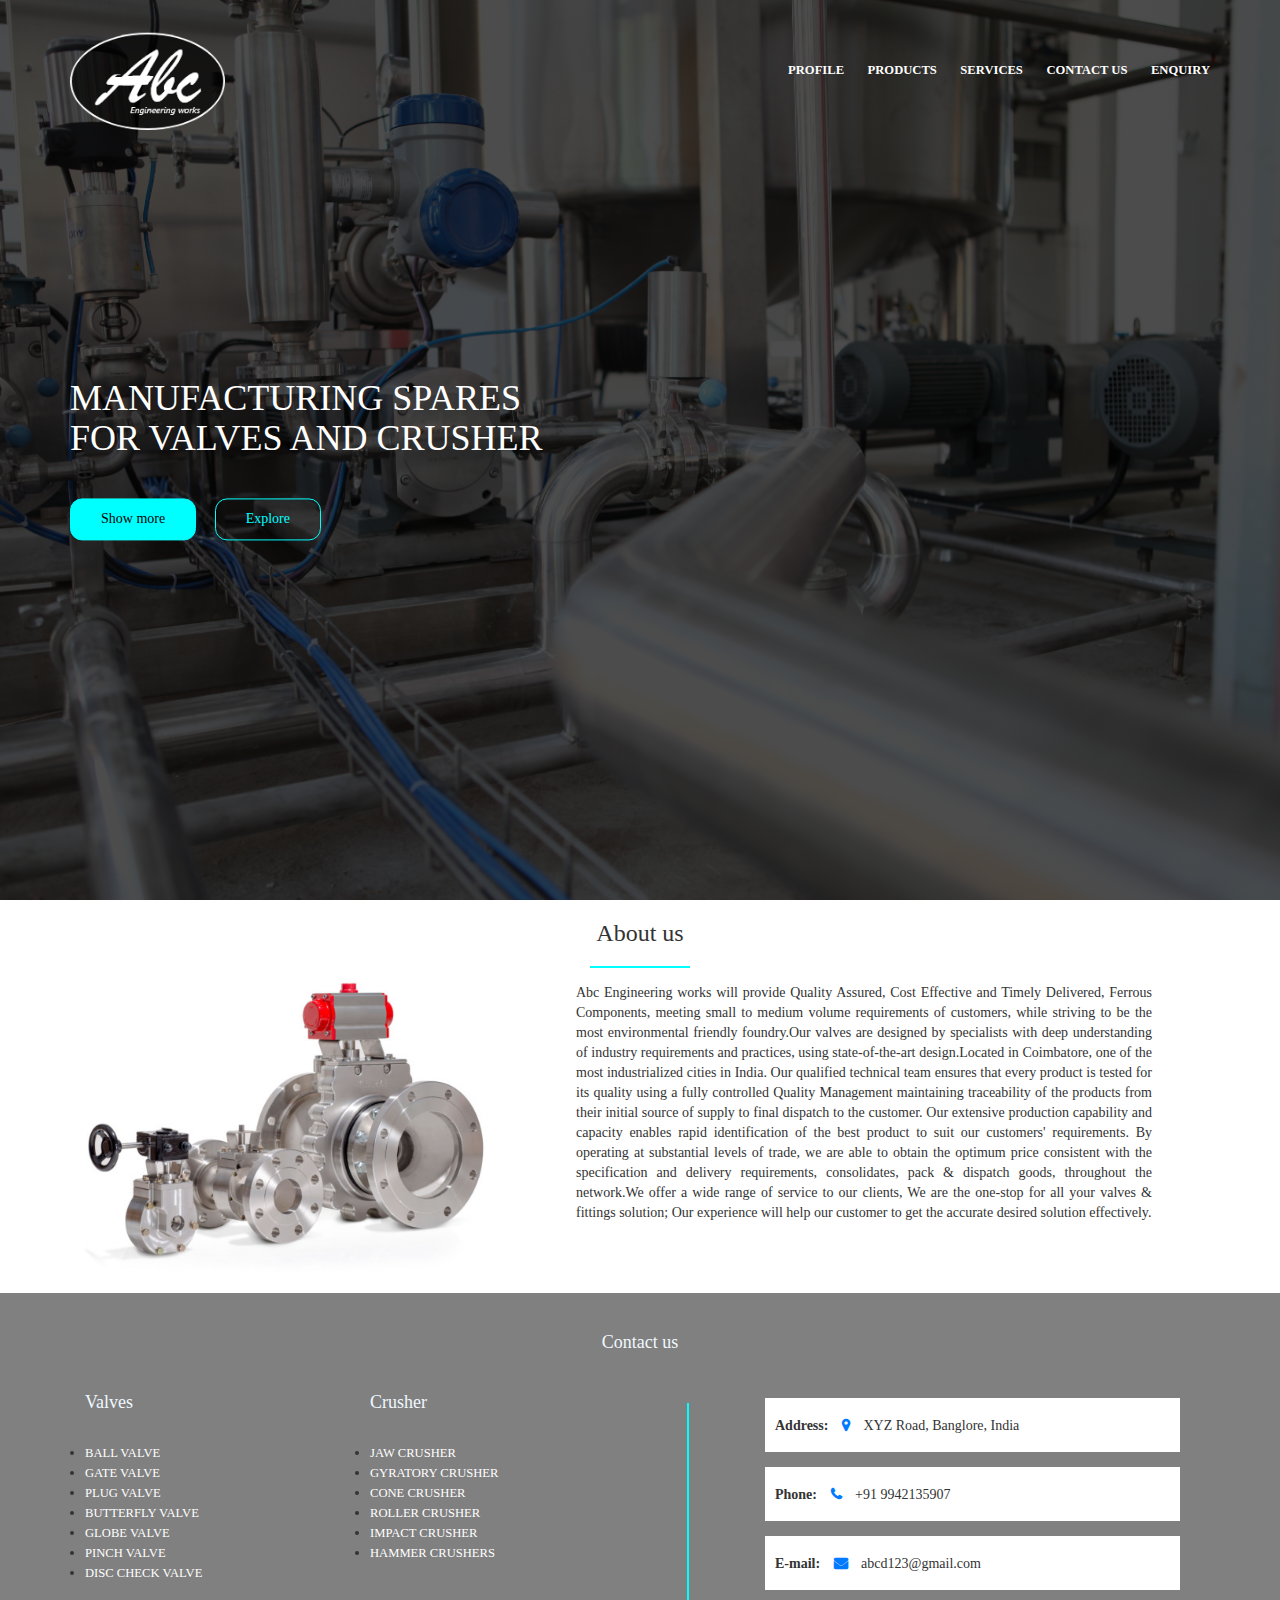
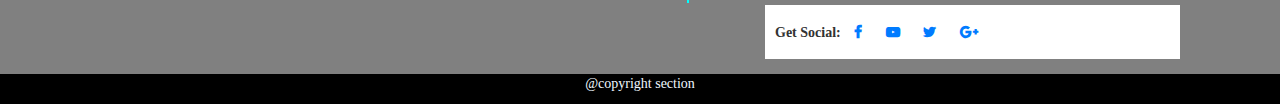
<file: index.html>
<html>
    <head>
        <title>AbcEngineering.com</title>
        <link href="bootstrap-3.3.7/dist/css/bootstrap-theme.min.css" rel="stylesheet">
        <link href="bootstrap-3.3.7/dist/css/bootstrap.min.css" rel="stylesheet">
        <link href="fontawesome-free-5.9.0-web/css/all.min.css" rel="stylesheet">
        <link rel="stylesheet" href="https://stackpath.bootstrapcdn.com/font-awesome/4.7.0/css/font-awesome.min.css">
        <link href="style.css" rel="stylesheet" type="text/css">
    </head>
    
    <body>
    
        <header>
            <div class="row">
                <div class="logo">
                <img src="img/Abc_pic.png">
                </div>
            <ul class="main-nav">
                <li><a href="pages/profile/profile.html">PROFILE</a></li>
                <li><a href="pages/products/product.html">PRODUCTS</a></li>
                <li><a href="pages/abcservices/services.html">SERVICES</a></li>
                <li><a href="">CONTACT US</a></li>
                <li><a href="pages/abcenquiry/enquiry.html">ENQUIRY</a></li>
                 
            </ul>
            </div>
            
            <div class="hero">
                <h1>MANUFACTURING SPARES<br>FOR VALVES AND CRUSHER</h1>
                <div class="button-awesome">
                <a href="" class="btn btn-half">Show more</a>
                <a href="" class="btn btn-full">Explore</a>
                </div>
            </div>
            
        </header>
        
        <section class="features">
        <h3 class="text-center">About us</h3>
            <div class="showimg">
            <img src="img/hmepgshow.jpg">
            </div>
            <p class="copy">
             Abc Engineering works will provide Quality Assured, Cost Effective and Timely Delivered, Ferrous Components, meeting small to medium volume requirements of customers, while striving to be the most environmental friendly foundry.Our valves are designed by specialists with deep understanding of industry requirements and practices, using state-of-the-art design.Located in Coimbatore, one of the most industrialized cities in India. Our qualified technical team ensures that every product is tested for its quality using a fully controlled Quality Management maintaining traceability of the products from their initial source of supply to final dispatch to the customer. Our extensive production capability and capacity enables rapid identification of the best product to suit our customers' requirements. By operating at substantial levels of trade, we are able to obtain the optimum price consistent with the specification and delivery requirements, consolidates, pack & dispatch goods, throughout the network.We offer a wide range of service to our clients, We are the one-stop for all your valves & fittings solution; Our experience will help our customer to get the accurate desired solution effectively.
            </p>
            
        </section>
        
        <section class="contact">
        <h4 class="text-center"><br><br>Contact us</h4>
            <div class="container">
                
            <div class ="row">
                <div class="col-md-3">
                    <h4>Valves</h4>
                <div class="row">
            <ul class="list-view">
                 <li><a href="">BALL VALVE</a></li>
                <li><a href="">GATE VALVE</a></li>
                <li><a href="">PLUG VALVE</a></li>
                <li><a href="">BUTTERFLY VALVE</a></li>
                <li><a href="">GLOBE VALVE</a></li>
                <li><a href="">PINCH VALVE</a></li>
                <li><a href="">DISC CHECK VALVE</a></li>
                 
            </ul>
            </div>
                </div>
                
                <div class="col-md-3">
                    <h4>Crusher</h4>
                <div class="row">
            <ul class="list-view">
                <li><a href="">JAW CRUSHER</a></li>
                <li><a href="">GYRATORY CRUSHER</a></li>
                <li><a href="">CONE CRUSHER</a></li>
                <li><a href="">ROLLER CRUSHER</a></li>
                <li><a href="">IMPACT CRUSHER</a></li>
                <li><a href="">HAMMER CRUSHERS</a></li>
                
                 
            </ul>
            </div>
                </div>
                
                <div class="col-md-1">
                   <p class="arrange"></p>
                </div>    
                
                 <div class="col-md-5 contact-info" >
            <div class="follow">
            <b>Address:</b> <i class="fa fa-map-marker"></i> XYZ Road, Banglore, India
            </div>
            
            <div class="follow">
            <b>Phone:</b> <i class="fa fa-phone"></i> +91 9942135907
            </div>
            
            <div class="follow">
            <b>E-mail:</b> <i class="fa fa-envelope"></i> abcd123@gmail.com
            </div>
            
            <div class="follow">
                <label>
                    <b>Get Social:</b> </label> 
                <a href="#"><i class="fa fa-facebook"></i></a>
                <a href="#"> <i class="fa fa-youtube-play"></i> </a>
                <a href="#"> <i class="fa fa-twitter"></i></a>
                <a href="#"> <i class="fa fa-google-plus"></i> </a>
                
            </div>
            
        </div>
                
                
            </div>
            </div>    
        </section>
        
        <section class="copyright">
        <div class="text-center">@copyright section</div>
        </section>
        
    </body>
</html>
</file>
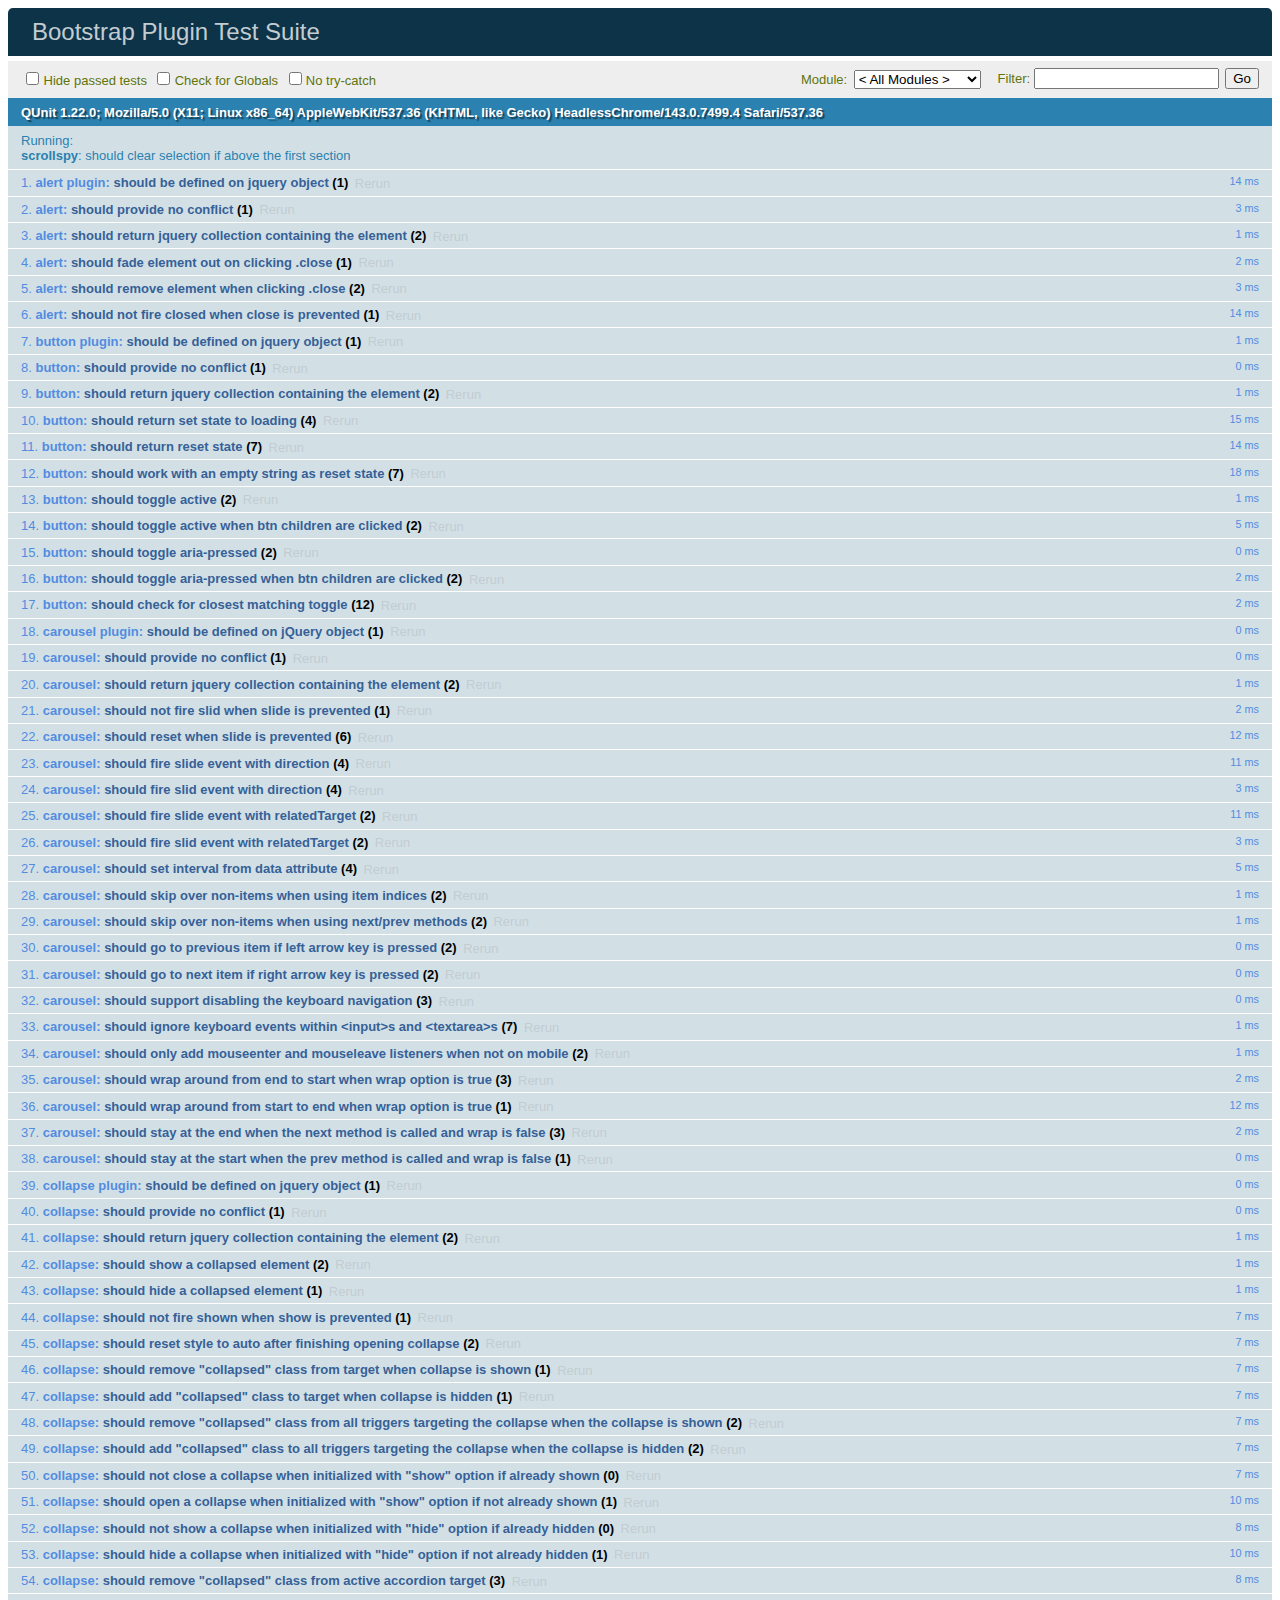
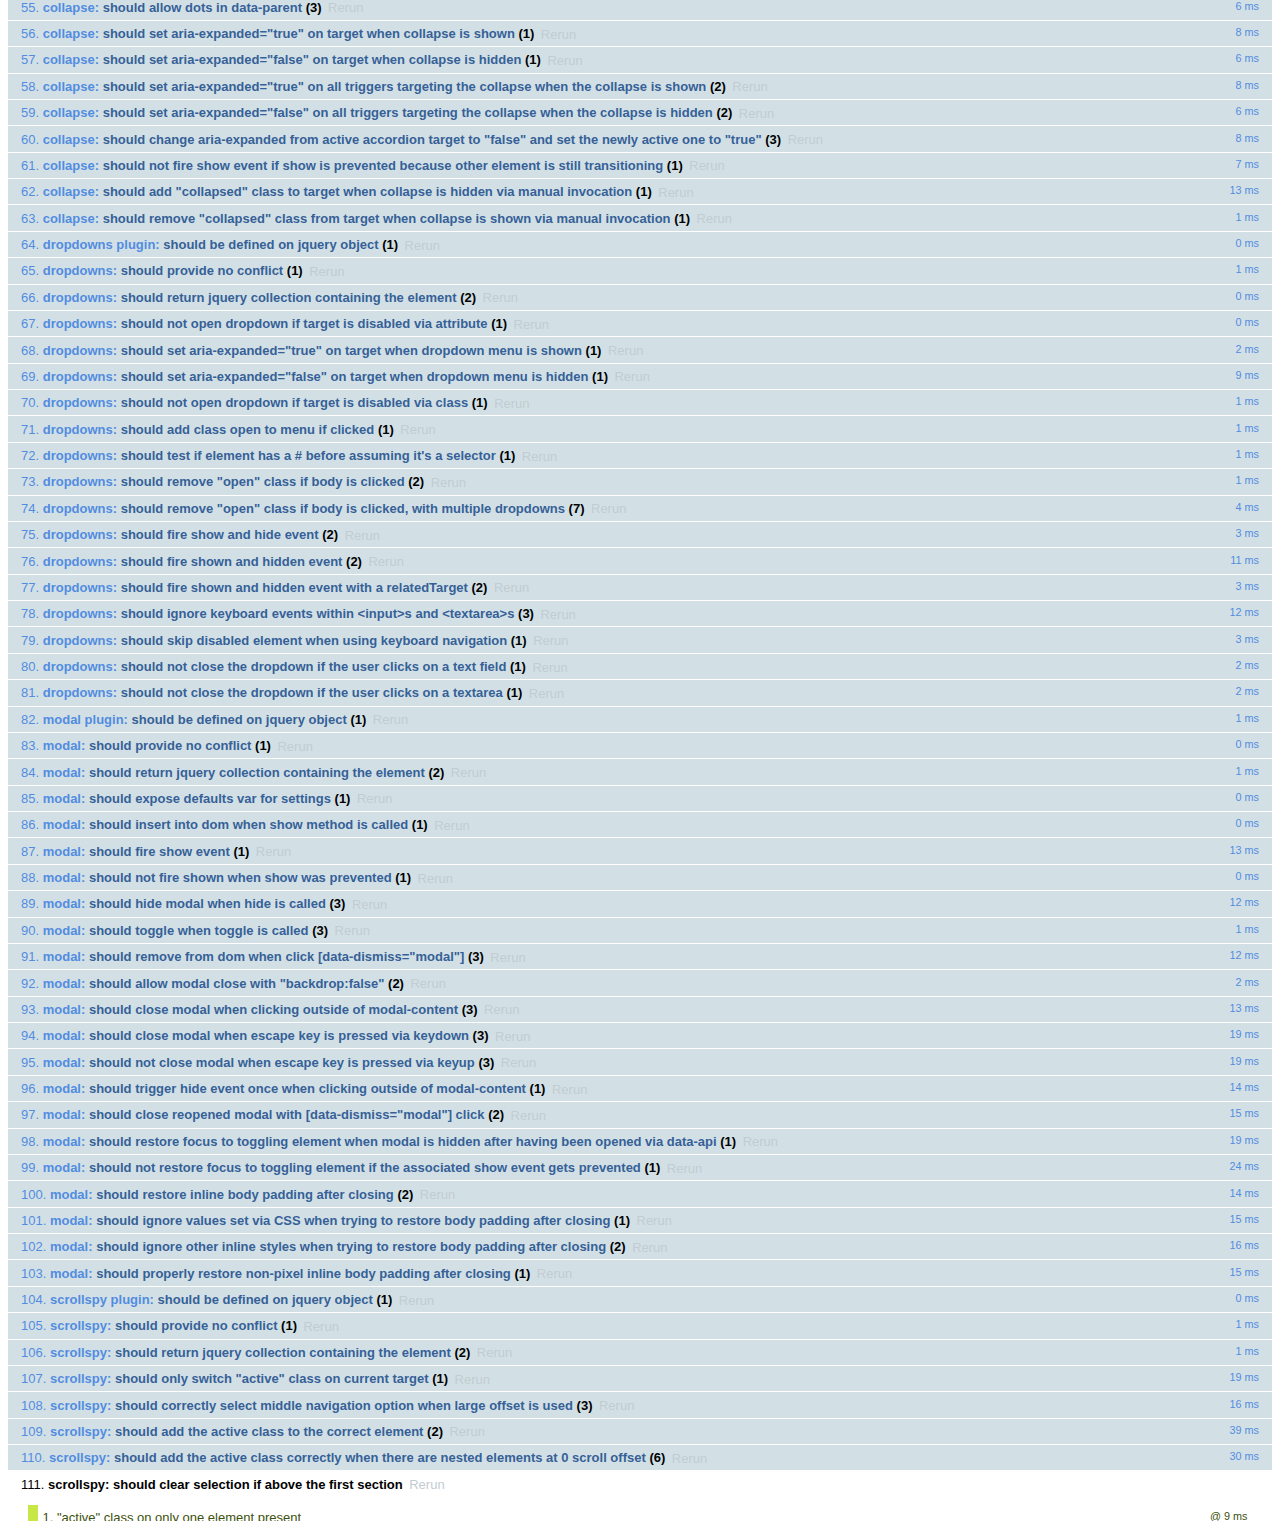
<file: bootstrap-3.3.7/js/tests/index.html>
<!DOCTYPE html>
<html>
  <head>
    <meta charset="utf-8">
    <title>Bootstrap Plugin Test Suite</title>
    <meta name="viewport" content="width=device-width, initial-scale=1">

    <!-- jQuery -->
    <script src="vendor/jquery.min.js"></script>
    <script>
      // Disable jQuery event aliases to ensure we don't accidentally use any of them
      (function () {
        var eventAliases = [
          'blur',
          'focus',
          'focusin',
          'focusout',
          'load',
          'resize',
          'scroll',
          'unload',
          'click',
          'dblclick',
          'mousedown',
          'mouseup',
          'mousemove',
          'mouseover',
          'mouseout',
          'mouseenter',
          'mouseleave',
          'change',
          'select',
          'submit',
          'keydown',
          'keypress',
          'keyup',
          'error',
          'contextmenu',
          'hover',
          'bind',
          'unbind',
          'delegate',
          'undelegate'
        ]
        for (var i = 0; i < eventAliases.length; i++) {
          var eventAlias = eventAliases[i]
          $.fn[eventAlias] = function () {
            throw new Error('Using the ".' + eventAlias + '()" method is not allowed, so that Bootstrap can be compatible with custom jQuery builds which exclude the "event aliases" module that defines said method. See https://github.com/twbs/bootstrap/blob/master/CONTRIBUTING.md#js')
          }
        }
      })()
    </script>

    <!-- QUnit -->
    <link rel="stylesheet" href="vendor/qunit.css" media="screen">
    <script src="vendor/qunit.js"></script>
    <script>
      // See https://github.com/axemclion/grunt-saucelabs#test-result-details-with-qunit
      var log = []
      // Require assert.expect in each test
      QUnit.config.requireExpects = true
      QUnit.done(function (testResults) {
        var tests = []
        for (var i = 0, len = log.length; i < len; i++) {
          var details = log[i]
          tests.push({
            name: details.name,
            result: details.result,
            expected: details.expected,
            actual: details.actual,
            source: details.source
          })
        }
        testResults.tests = tests

        window.global_test_results = testResults
      })

      QUnit.testStart(function (testDetails) {
        $(window).scrollTop(0)
        QUnit.log(function (details) {
          if (!details.result) {
            details.name = testDetails.name
            log.push(details)
          }
        })
      })

      // Cleanup
      QUnit.testDone(function () {
        $('#qunit-fixture').empty()
        $('#modal-test, .modal-backdrop').remove()
      })

      // Display fixture on-screen on iOS to avoid false positives
      if (/iPhone|iPad|iPod/.test(navigator.userAgent)) {
        QUnit.begin(function() {
          $('#qunit-fixture').css({ top: 0, left: 0 })
        })

        QUnit.done(function () {
          $('#qunit-fixture').css({ top: '', left: '' })
        })
      }

      // Disable deprecated global QUnit method aliases in preparation for QUnit v2
      (function () {
        var methodNames = [
          'async',
          'asyncTest',
          'deepEqual',
          'equal',
          'expect',
          'module',
          'notDeepEqual',
          'notEqual',
          'notPropEqual',
          'notStrictEqual',
          'ok',
          'propEqual',
          'push',
          'start',
          'stop',
          'strictEqual',
          'test',
          'throws'
        ];
        for (var i = 0; i < methodNames.length; i++) {
          var methodName = methodNames[i];
          window[methodName] = undefined;
        }
      })();
    </script>

    <!-- Plugin sources -->
    <script>$.support.transition = false</script>
    <script src="../../js/alert.js"></script>
    <script src="../../js/button.js"></script>
    <script src="../../js/carousel.js"></script>
    <script src="../../js/collapse.js"></script>
    <script src="../../js/dropdown.js"></script>
    <script src="../../js/modal.js"></script>
    <script src="../../js/scrollspy.js"></script>
    <script src="../../js/tab.js"></script>
    <script src="../../js/tooltip.js"></script>
    <script src="../../js/popover.js"></script>
    <script src="../../js/affix.js"></script>

    <!-- Unit tests -->
    <script src="unit/alert.js"></script>
    <script src="unit/button.js"></script>
    <script src="unit/carousel.js"></script>
    <script src="unit/collapse.js"></script>
    <script src="unit/dropdown.js"></script>
    <script src="unit/modal.js"></script>
    <script src="unit/scrollspy.js"></script>
    <script src="unit/tab.js"></script>
    <script src="unit/tooltip.js"></script>
    <script src="unit/popover.js"></script>
    <script src="unit/affix.js"></script>

  </head>
  <body>
    <div id="qunit-container">
      <div id="qunit"></div>
      <div id="qunit-fixture"></div>
    </div>
  </body>
</html>
</file>
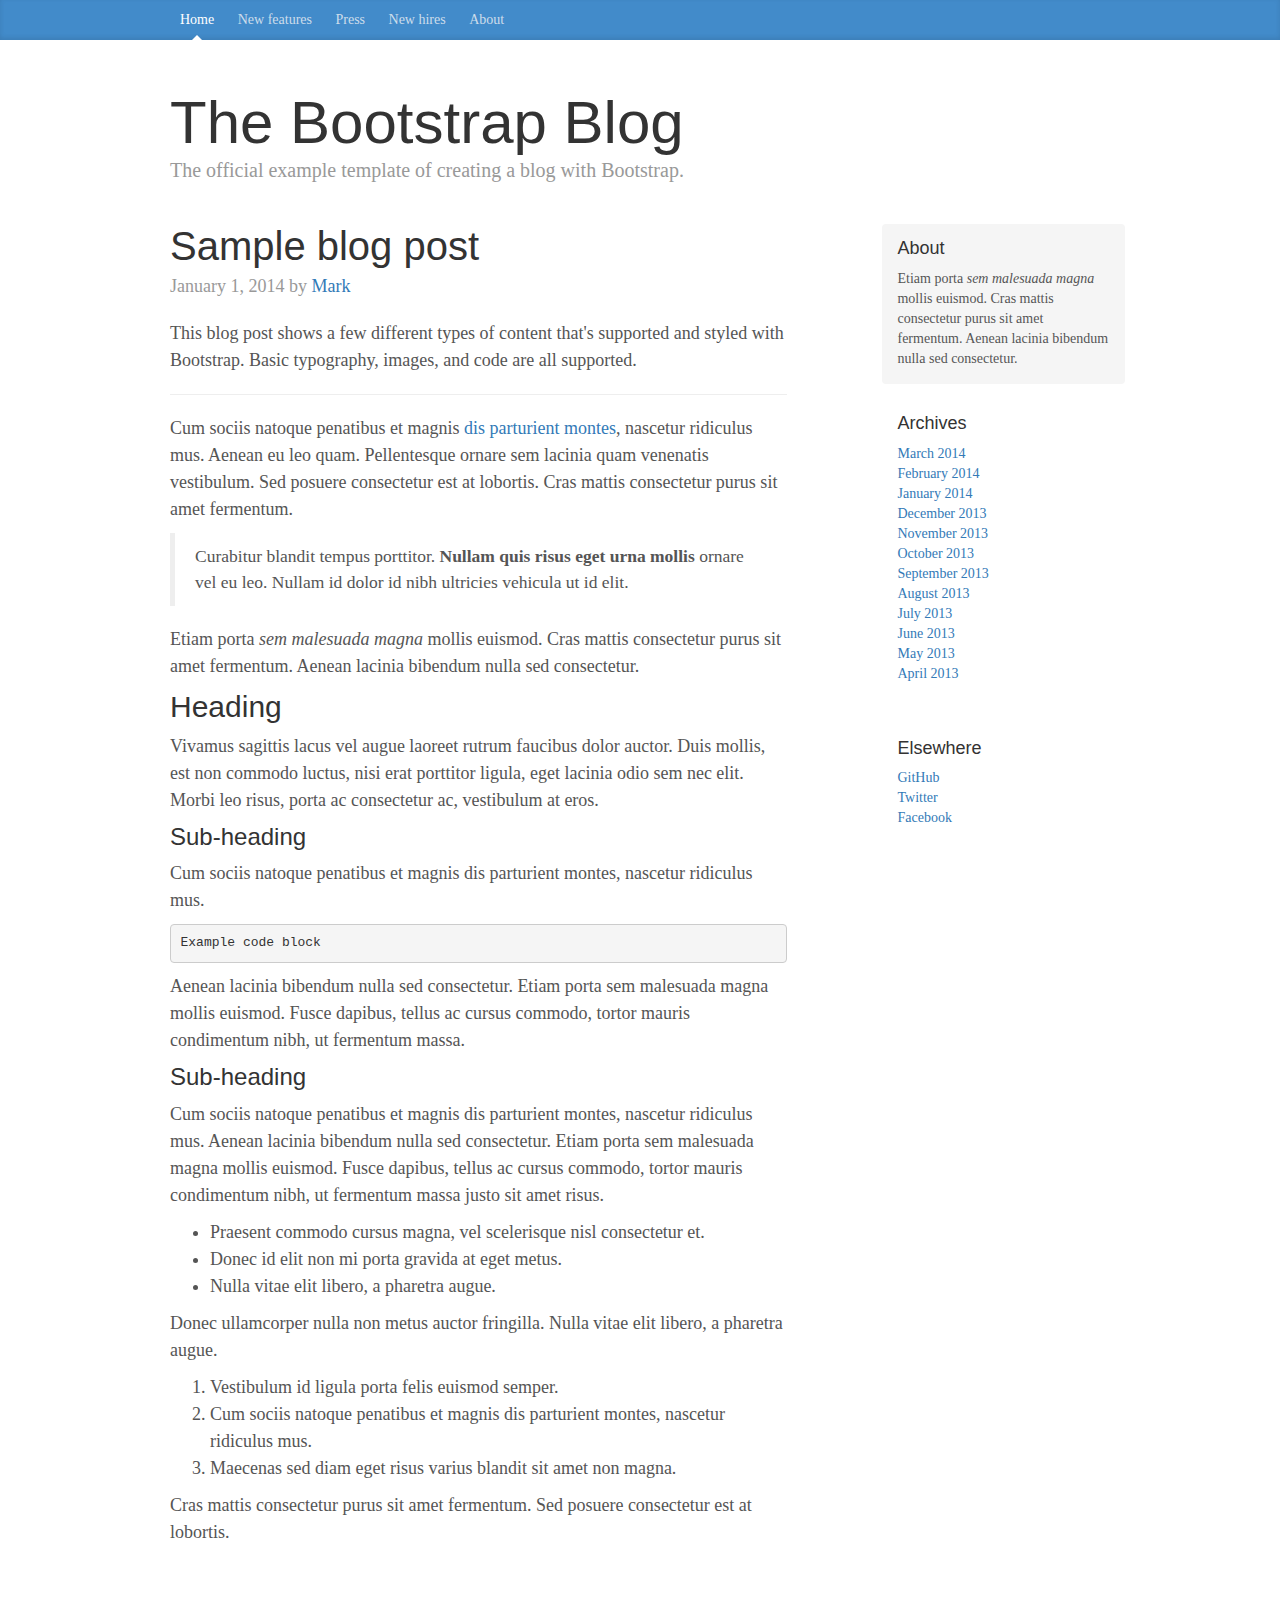
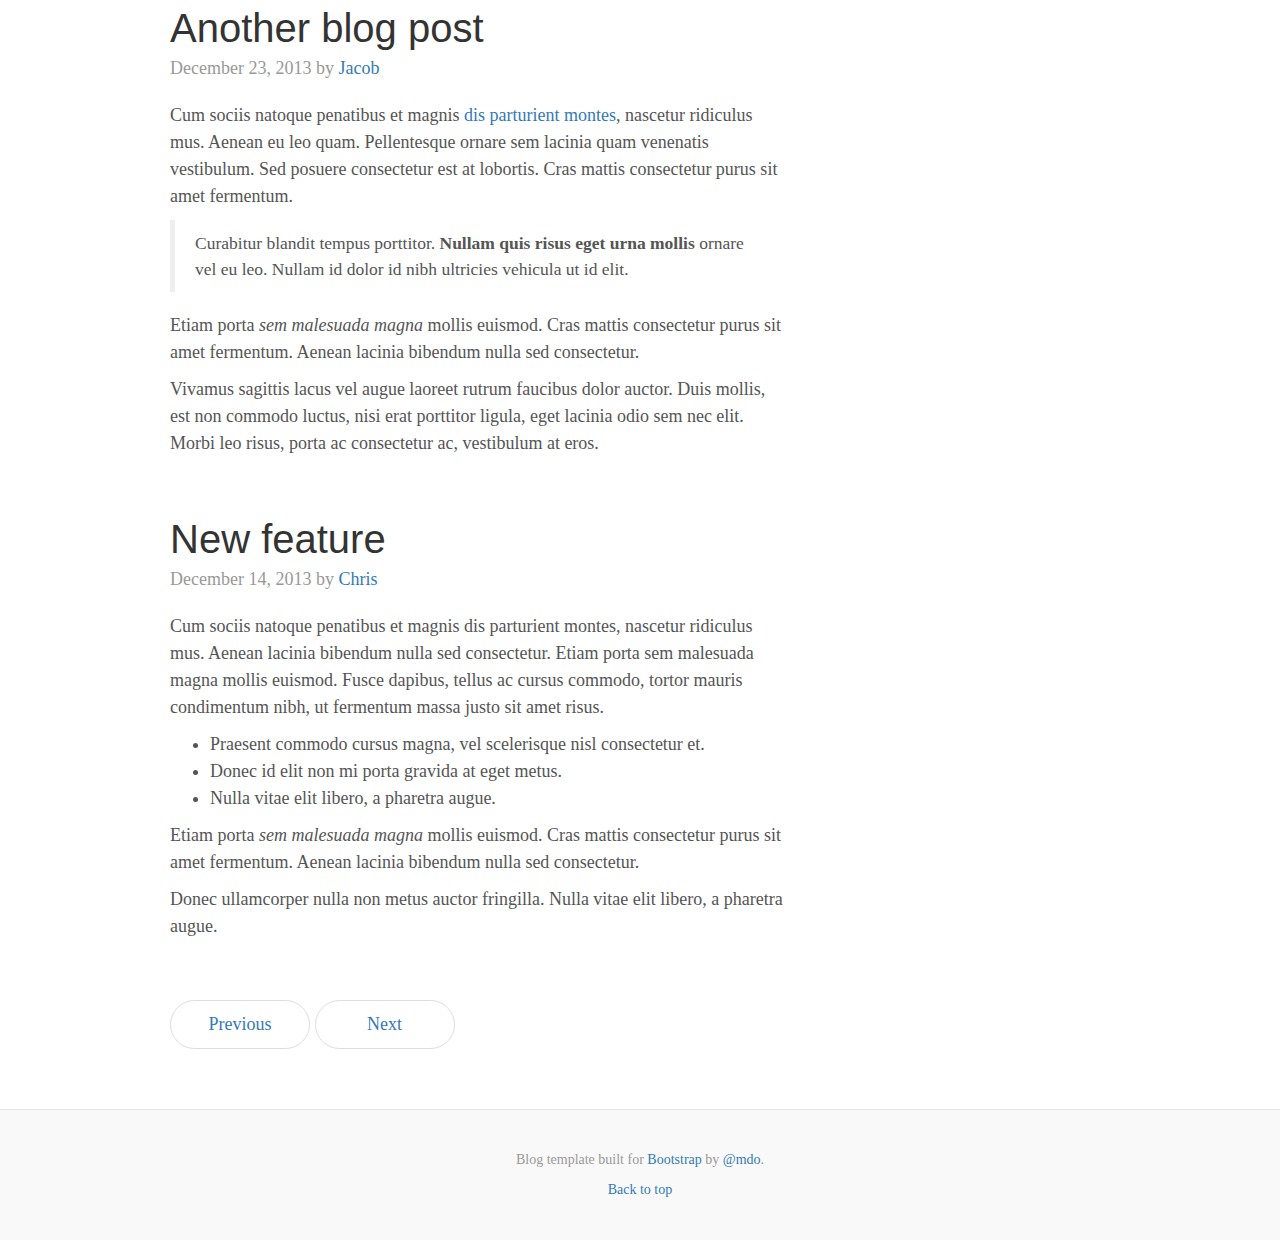
<file: bootstrap-3.3.7/docs/examples/blog/index.html>
<!DOCTYPE html>
<html lang="en">
  <head>
    <meta charset="utf-8">
    <meta http-equiv="X-UA-Compatible" content="IE=edge">
    <meta name="viewport" content="width=device-width, initial-scale=1">
    <!-- The above 3 meta tags *must* come first in the head; any other head content must come *after* these tags -->
    <meta name="description" content="">
    <meta name="author" content="">
    <link rel="icon" href="../../favicon.ico">

    <title>Blog Template for Bootstrap</title>

    <!-- Bootstrap core CSS -->
    <link href="../../dist/css/bootstrap.min.css" rel="stylesheet">

    <!-- IE10 viewport hack for Surface/desktop Windows 8 bug -->
    <link href="../../assets/css/ie10-viewport-bug-workaround.css" rel="stylesheet">

    <!-- Custom styles for this template -->
    <link href="blog.css" rel="stylesheet">

    <!-- Just for debugging purposes. Don't actually copy these 2 lines! -->
    <!--[if lt IE 9]><script src="../../assets/js/ie8-responsive-file-warning.js"></script><![endif]-->
    <script src="../../assets/js/ie-emulation-modes-warning.js"></script>

    <!-- HTML5 shim and Respond.js for IE8 support of HTML5 elements and media queries -->
    <!--[if lt IE 9]>
      <script src="https://oss.maxcdn.com/html5shiv/3.7.3/html5shiv.min.js"></script>
      <script src="https://oss.maxcdn.com/respond/1.4.2/respond.min.js"></script>
    <![endif]-->
  </head>

  <body>

    <div class="blog-masthead">
      <div class="container">
        <nav class="blog-nav">
          <a class="blog-nav-item active" href="#">Home</a>
          <a class="blog-nav-item" href="#">New features</a>
          <a class="blog-nav-item" href="#">Press</a>
          <a class="blog-nav-item" href="#">New hires</a>
          <a class="blog-nav-item" href="#">About</a>
        </nav>
      </div>
    </div>

    <div class="container">

      <div class="blog-header">
        <h1 class="blog-title">The Bootstrap Blog</h1>
        <p class="lead blog-description">The official example template of creating a blog with Bootstrap.</p>
      </div>

      <div class="row">

        <div class="col-sm-8 blog-main">

          <div class="blog-post">
            <h2 class="blog-post-title">Sample blog post</h2>
            <p class="blog-post-meta">January 1, 2014 by <a href="#">Mark</a></p>

            <p>This blog post shows a few different types of content that's supported and styled with Bootstrap. Basic typography, images, and code are all supported.</p>
            <hr>
            <p>Cum sociis natoque penatibus et magnis <a href="#">dis parturient montes</a>, nascetur ridiculus mus. Aenean eu leo quam. Pellentesque ornare sem lacinia quam venenatis vestibulum. Sed posuere consectetur est at lobortis. Cras mattis consectetur purus sit amet fermentum.</p>
            <blockquote>
              <p>Curabitur blandit tempus porttitor. <strong>Nullam quis risus eget urna mollis</strong> ornare vel eu leo. Nullam id dolor id nibh ultricies vehicula ut id elit.</p>
            </blockquote>
            <p>Etiam porta <em>sem malesuada magna</em> mollis euismod. Cras mattis consectetur purus sit amet fermentum. Aenean lacinia bibendum nulla sed consectetur.</p>
            <h2>Heading</h2>
            <p>Vivamus sagittis lacus vel augue laoreet rutrum faucibus dolor auctor. Duis mollis, est non commodo luctus, nisi erat porttitor ligula, eget lacinia odio sem nec elit. Morbi leo risus, porta ac consectetur ac, vestibulum at eros.</p>
            <h3>Sub-heading</h3>
            <p>Cum sociis natoque penatibus et magnis dis parturient montes, nascetur ridiculus mus.</p>
            <pre><code>Example code block</code></pre>
            <p>Aenean lacinia bibendum nulla sed consectetur. Etiam porta sem malesuada magna mollis euismod. Fusce dapibus, tellus ac cursus commodo, tortor mauris condimentum nibh, ut fermentum massa.</p>
            <h3>Sub-heading</h3>
            <p>Cum sociis natoque penatibus et magnis dis parturient montes, nascetur ridiculus mus. Aenean lacinia bibendum nulla sed consectetur. Etiam porta sem malesuada magna mollis euismod. Fusce dapibus, tellus ac cursus commodo, tortor mauris condimentum nibh, ut fermentum massa justo sit amet risus.</p>
            <ul>
              <li>Praesent commodo cursus magna, vel scelerisque nisl consectetur et.</li>
              <li>Donec id elit non mi porta gravida at eget metus.</li>
              <li>Nulla vitae elit libero, a pharetra augue.</li>
            </ul>
            <p>Donec ullamcorper nulla non metus auctor fringilla. Nulla vitae elit libero, a pharetra augue.</p>
            <ol>
              <li>Vestibulum id ligula porta felis euismod semper.</li>
              <li>Cum sociis natoque penatibus et magnis dis parturient montes, nascetur ridiculus mus.</li>
              <li>Maecenas sed diam eget risus varius blandit sit amet non magna.</li>
            </ol>
            <p>Cras mattis consectetur purus sit amet fermentum. Sed posuere consectetur est at lobortis.</p>
          </div><!-- /.blog-post -->

          <div class="blog-post">
            <h2 class="blog-post-title">Another blog post</h2>
            <p class="blog-post-meta">December 23, 2013 by <a href="#">Jacob</a></p>

            <p>Cum sociis natoque penatibus et magnis <a href="#">dis parturient montes</a>, nascetur ridiculus mus. Aenean eu leo quam. Pellentesque ornare sem lacinia quam venenatis vestibulum. Sed posuere consectetur est at lobortis. Cras mattis consectetur purus sit amet fermentum.</p>
            <blockquote>
              <p>Curabitur blandit tempus porttitor. <strong>Nullam quis risus eget urna mollis</strong> ornare vel eu leo. Nullam id dolor id nibh ultricies vehicula ut id elit.</p>
            </blockquote>
            <p>Etiam porta <em>sem malesuada magna</em> mollis euismod. Cras mattis consectetur purus sit amet fermentum. Aenean lacinia bibendum nulla sed consectetur.</p>
            <p>Vivamus sagittis lacus vel augue laoreet rutrum faucibus dolor auctor. Duis mollis, est non commodo luctus, nisi erat porttitor ligula, eget lacinia odio sem nec elit. Morbi leo risus, porta ac consectetur ac, vestibulum at eros.</p>
          </div><!-- /.blog-post -->

          <div class="blog-post">
            <h2 class="blog-post-title">New feature</h2>
            <p class="blog-post-meta">December 14, 2013 by <a href="#">Chris</a></p>

            <p>Cum sociis natoque penatibus et magnis dis parturient montes, nascetur ridiculus mus. Aenean lacinia bibendum nulla sed consectetur. Etiam porta sem malesuada magna mollis euismod. Fusce dapibus, tellus ac cursus commodo, tortor mauris condimentum nibh, ut fermentum massa justo sit amet risus.</p>
            <ul>
              <li>Praesent commodo cursus magna, vel scelerisque nisl consectetur et.</li>
              <li>Donec id elit non mi porta gravida at eget metus.</li>
              <li>Nulla vitae elit libero, a pharetra augue.</li>
            </ul>
            <p>Etiam porta <em>sem malesuada magna</em> mollis euismod. Cras mattis consectetur purus sit amet fermentum. Aenean lacinia bibendum nulla sed consectetur.</p>
            <p>Donec ullamcorper nulla non metus auctor fringilla. Nulla vitae elit libero, a pharetra augue.</p>
          </div><!-- /.blog-post -->

          <nav>
            <ul class="pager">
              <li><a href="#">Previous</a></li>
              <li><a href="#">Next</a></li>
            </ul>
          </nav>

        </div><!-- /.blog-main -->

        <div class="col-sm-3 col-sm-offset-1 blog-sidebar">
          <div class="sidebar-module sidebar-module-inset">
            <h4>About</h4>
            <p>Etiam porta <em>sem malesuada magna</em> mollis euismod. Cras mattis consectetur purus sit amet fermentum. Aenean lacinia bibendum nulla sed consectetur.</p>
          </div>
          <div class="sidebar-module">
            <h4>Archives</h4>
            <ol class="list-unstyled">
              <li><a href="#">March 2014</a></li>
              <li><a href="#">February 2014</a></li>
              <li><a href="#">January 2014</a></li>
              <li><a href="#">December 2013</a></li>
              <li><a href="#">November 2013</a></li>
              <li><a href="#">October 2013</a></li>
              <li><a href="#">September 2013</a></li>
              <li><a href="#">August 2013</a></li>
              <li><a href="#">July 2013</a></li>
              <li><a href="#">June 2013</a></li>
              <li><a href="#">May 2013</a></li>
              <li><a href="#">April 2013</a></li>
            </ol>
          </div>
          <div class="sidebar-module">
            <h4>Elsewhere</h4>
            <ol class="list-unstyled">
              <li><a href="#">GitHub</a></li>
              <li><a href="#">Twitter</a></li>
              <li><a href="#">Facebook</a></li>
            </ol>
          </div>
        </div><!-- /.blog-sidebar -->

      </div><!-- /.row -->

    </div><!-- /.container -->

    <footer class="blog-footer">
      <p>Blog template built for <a href="http://getbootstrap.com">Bootstrap</a> by <a href="https://twitter.com/mdo">@mdo</a>.</p>
      <p>
        <a href="#">Back to top</a>
      </p>
    </footer>


    <!-- Bootstrap core JavaScript
    ================================================== -->
    <!-- Placed at the end of the document so the pages load faster -->
    <script src="https://ajax.googleapis.com/ajax/libs/jquery/1.12.4/jquery.min.js"></script>
    <script>window.jQuery || document.write('<script src="../../assets/js/vendor/jquery.min.js"><\/script>')</script>
    <script src="../../dist/js/bootstrap.min.js"></script>
    <!-- IE10 viewport hack for Surface/desktop Windows 8 bug -->
    <script src="../../assets/js/ie10-viewport-bug-workaround.js"></script>
  </body>
</html>
</file>
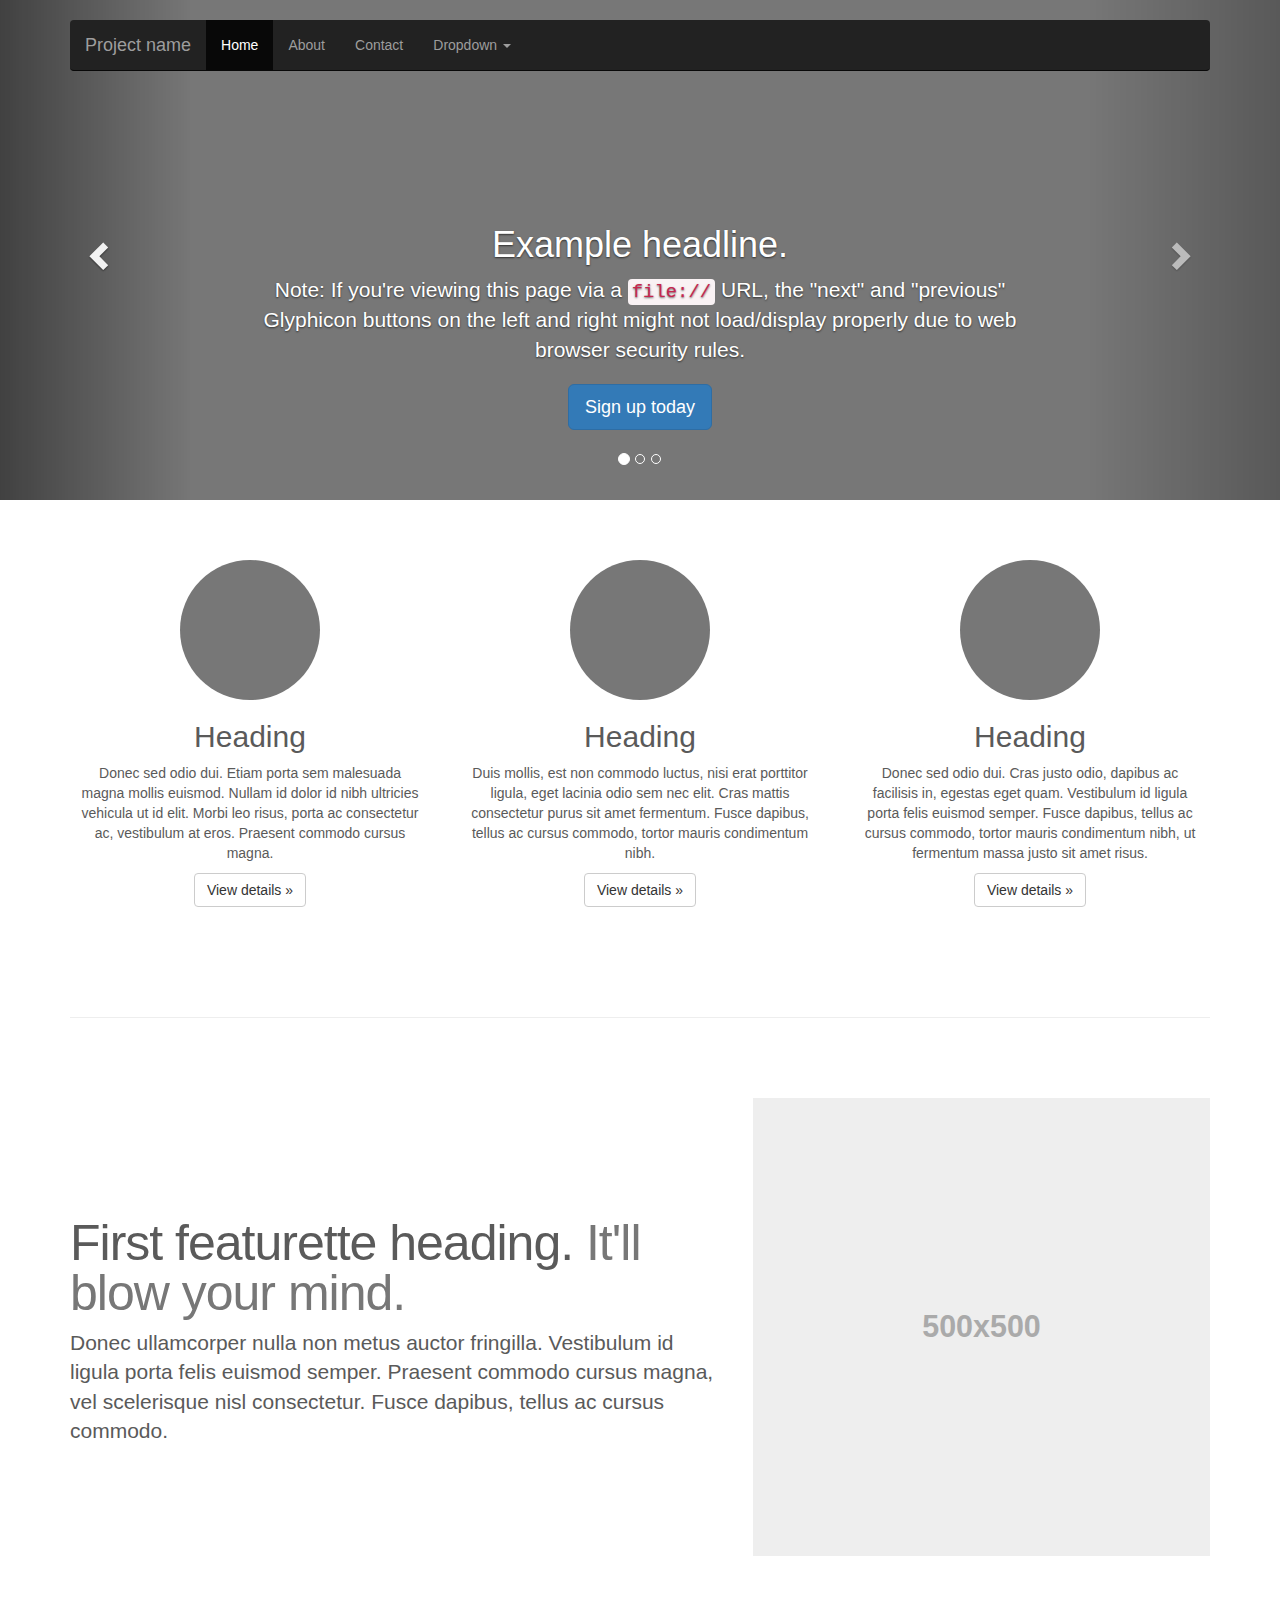
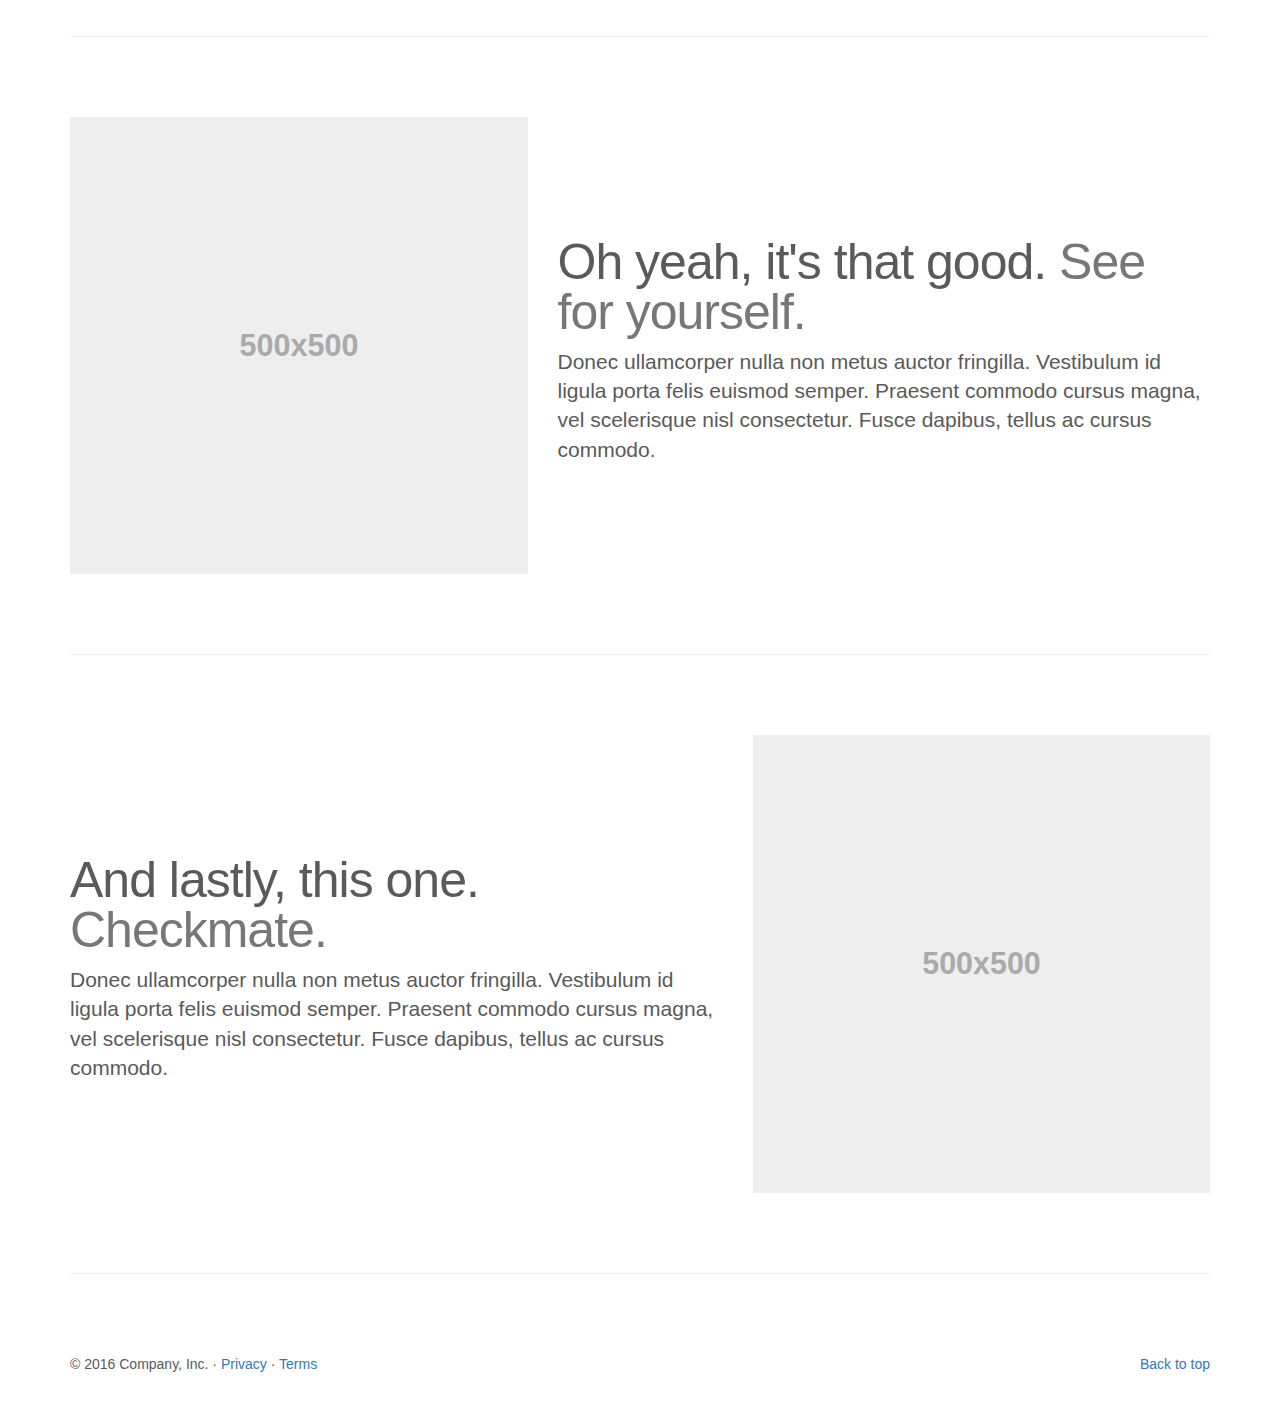
<file: bootstrap-3.3.7/docs/examples/carousel/index.html>
<!DOCTYPE html>
<html lang="en">
  <head>
    <meta charset="utf-8">
    <meta http-equiv="X-UA-Compatible" content="IE=edge">
    <meta name="viewport" content="width=device-width, initial-scale=1">
    <!-- The above 3 meta tags *must* come first in the head; any other head content must come *after* these tags -->
    <meta name="description" content="">
    <meta name="author" content="">
    <link rel="icon" href="../../favicon.ico">

    <title>Carousel Template for Bootstrap</title>

    <!-- Bootstrap core CSS -->
    <link href="../../dist/css/bootstrap.min.css" rel="stylesheet">

    <!-- IE10 viewport hack for Surface/desktop Windows 8 bug -->
    <link href="../../assets/css/ie10-viewport-bug-workaround.css" rel="stylesheet">

    <!-- Just for debugging purposes. Don't actually copy these 2 lines! -->
    <!--[if lt IE 9]><script src="../../assets/js/ie8-responsive-file-warning.js"></script><![endif]-->
    <script src="../../assets/js/ie-emulation-modes-warning.js"></script>

    <!-- HTML5 shim and Respond.js for IE8 support of HTML5 elements and media queries -->
    <!--[if lt IE 9]>
      <script src="https://oss.maxcdn.com/html5shiv/3.7.3/html5shiv.min.js"></script>
      <script src="https://oss.maxcdn.com/respond/1.4.2/respond.min.js"></script>
    <![endif]-->

    <!-- Custom styles for this template -->
    <link href="carousel.css" rel="stylesheet">
  </head>
<!-- NAVBAR
================================================== -->
  <body>
    <div class="navbar-wrapper">
      <div class="container">

        <nav class="navbar navbar-inverse navbar-static-top">
          <div class="container">
            <div class="navbar-header">
              <button type="button" class="navbar-toggle collapsed" data-toggle="collapse" data-target="#navbar" aria-expanded="false" aria-controls="navbar">
                <span class="sr-only">Toggle navigation</span>
                <span class="icon-bar"></span>
                <span class="icon-bar"></span>
                <span class="icon-bar"></span>
              </button>
              <a class="navbar-brand" href="#">Project name</a>
            </div>
            <div id="navbar" class="navbar-collapse collapse">
              <ul class="nav navbar-nav">
                <li class="active"><a href="#">Home</a></li>
                <li><a href="#about">About</a></li>
                <li><a href="#contact">Contact</a></li>
                <li class="dropdown">
                  <a href="#" class="dropdown-toggle" data-toggle="dropdown" role="button" aria-haspopup="true" aria-expanded="false">Dropdown <span class="caret"></span></a>
                  <ul class="dropdown-menu">
                    <li><a href="#">Action</a></li>
                    <li><a href="#">Another action</a></li>
                    <li><a href="#">Something else here</a></li>
                    <li role="separator" class="divider"></li>
                    <li class="dropdown-header">Nav header</li>
                    <li><a href="#">Separated link</a></li>
                    <li><a href="#">One more separated link</a></li>
                  </ul>
                </li>
              </ul>
            </div>
          </div>
        </nav>

      </div>
    </div>


    <!-- Carousel
    ================================================== -->
    <div id="myCarousel" class="carousel slide" data-ride="carousel">
      <!-- Indicators -->
      <ol class="carousel-indicators">
        <li data-target="#myCarousel" data-slide-to="0" class="active"></li>
        <li data-target="#myCarousel" data-slide-to="1"></li>
        <li data-target="#myCarousel" data-slide-to="2"></li>
      </ol>
      <div class="carousel-inner" role="listbox">
        <div class="item active">
          <img class="first-slide" src="[data-uri]" alt="First slide">
          <div class="container">
            <div class="carousel-caption">
              <h1>Example headline.</h1>
              <p>Note: If you're viewing this page via a <code>file://</code> URL, the "next" and "previous" Glyphicon buttons on the left and right might not load/display properly due to web browser security rules.</p>
              <p><a class="btn btn-lg btn-primary" href="#" role="button">Sign up today</a></p>
            </div>
          </div>
        </div>
        <div class="item">
          <img class="second-slide" src="[data-uri]" alt="Second slide">
          <div class="container">
            <div class="carousel-caption">
              <h1>Another example headline.</h1>
              <p>Cras justo odio, dapibus ac facilisis in, egestas eget quam. Donec id elit non mi porta gravida at eget metus. Nullam id dolor id nibh ultricies vehicula ut id elit.</p>
              <p><a class="btn btn-lg btn-primary" href="#" role="button">Learn more</a></p>
            </div>
          </div>
        </div>
        <div class="item">
          <img class="third-slide" src="[data-uri]" alt="Third slide">
          <div class="container">
            <div class="carousel-caption">
              <h1>One more for good measure.</h1>
              <p>Cras justo odio, dapibus ac facilisis in, egestas eget quam. Donec id elit non mi porta gravida at eget metus. Nullam id dolor id nibh ultricies vehicula ut id elit.</p>
              <p><a class="btn btn-lg btn-primary" href="#" role="button">Browse gallery</a></p>
            </div>
          </div>
        </div>
      </div>
      <a class="left carousel-control" href="#myCarousel" role="button" data-slide="prev">
        <span class="glyphicon glyphicon-chevron-left" aria-hidden="true"></span>
        <span class="sr-only">Previous</span>
      </a>
      <a class="right carousel-control" href="#myCarousel" role="button" data-slide="next">
        <span class="glyphicon glyphicon-chevron-right" aria-hidden="true"></span>
        <span class="sr-only">Next</span>
      </a>
    </div><!-- /.carousel -->


    <!-- Marketing messaging and featurettes
    ================================================== -->
    <!-- Wrap the rest of the page in another container to center all the content. -->

    <div class="container marketing">

      <!-- Three columns of text below the carousel -->
      <div class="row">
        <div class="col-lg-4">
          <img class="img-circle" src="[data-uri]" alt="Generic placeholder image" width="140" height="140">
          <h2>Heading</h2>
          <p>Donec sed odio dui. Etiam porta sem malesuada magna mollis euismod. Nullam id dolor id nibh ultricies vehicula ut id elit. Morbi leo risus, porta ac consectetur ac, vestibulum at eros. Praesent commodo cursus magna.</p>
          <p><a class="btn btn-default" href="#" role="button">View details &raquo;</a></p>
        </div><!-- /.col-lg-4 -->
        <div class="col-lg-4">
          <img class="img-circle" src="[data-uri]" alt="Generic placeholder image" width="140" height="140">
          <h2>Heading</h2>
          <p>Duis mollis, est non commodo luctus, nisi erat porttitor ligula, eget lacinia odio sem nec elit. Cras mattis consectetur purus sit amet fermentum. Fusce dapibus, tellus ac cursus commodo, tortor mauris condimentum nibh.</p>
          <p><a class="btn btn-default" href="#" role="button">View details &raquo;</a></p>
        </div><!-- /.col-lg-4 -->
        <div class="col-lg-4">
          <img class="img-circle" src="[data-uri]" alt="Generic placeholder image" width="140" height="140">
          <h2>Heading</h2>
          <p>Donec sed odio dui. Cras justo odio, dapibus ac facilisis in, egestas eget quam. Vestibulum id ligula porta felis euismod semper. Fusce dapibus, tellus ac cursus commodo, tortor mauris condimentum nibh, ut fermentum massa justo sit amet risus.</p>
          <p><a class="btn btn-default" href="#" role="button">View details &raquo;</a></p>
        </div><!-- /.col-lg-4 -->
      </div><!-- /.row -->


      <!-- START THE FEATURETTES -->

      <hr class="featurette-divider">

      <div class="row featurette">
        <div class="col-md-7">
          <h2 class="featurette-heading">First featurette heading. <span class="text-muted">It'll blow your mind.</span></h2>
          <p class="lead">Donec ullamcorper nulla non metus auctor fringilla. Vestibulum id ligula porta felis euismod semper. Praesent commodo cursus magna, vel scelerisque nisl consectetur. Fusce dapibus, tellus ac cursus commodo.</p>
        </div>
        <div class="col-md-5">
          <img class="featurette-image img-responsive center-block" data-src="holder.js/500x500/auto" alt="Generic placeholder image">
        </div>
      </div>

      <hr class="featurette-divider">

      <div class="row featurette">
        <div class="col-md-7 col-md-push-5">
          <h2 class="featurette-heading">Oh yeah, it's that good. <span class="text-muted">See for yourself.</span></h2>
          <p class="lead">Donec ullamcorper nulla non metus auctor fringilla. Vestibulum id ligula porta felis euismod semper. Praesent commodo cursus magna, vel scelerisque nisl consectetur. Fusce dapibus, tellus ac cursus commodo.</p>
        </div>
        <div class="col-md-5 col-md-pull-7">
          <img class="featurette-image img-responsive center-block" data-src="holder.js/500x500/auto" alt="Generic placeholder image">
        </div>
      </div>

      <hr class="featurette-divider">

      <div class="row featurette">
        <div class="col-md-7">
          <h2 class="featurette-heading">And lastly, this one. <span class="text-muted">Checkmate.</span></h2>
          <p class="lead">Donec ullamcorper nulla non metus auctor fringilla. Vestibulum id ligula porta felis euismod semper. Praesent commodo cursus magna, vel scelerisque nisl consectetur. Fusce dapibus, tellus ac cursus commodo.</p>
        </div>
        <div class="col-md-5">
          <img class="featurette-image img-responsive center-block" data-src="holder.js/500x500/auto" alt="Generic placeholder image">
        </div>
      </div>

      <hr class="featurette-divider">

      <!-- /END THE FEATURETTES -->


      <!-- FOOTER -->
      <footer>
        <p class="pull-right"><a href="#">Back to top</a></p>
        <p>&copy; 2016 Company, Inc. &middot; <a href="#">Privacy</a> &middot; <a href="#">Terms</a></p>
      </footer>

    </div><!-- /.container -->


    <!-- Bootstrap core JavaScript
    ================================================== -->
    <!-- Placed at the end of the document so the pages load faster -->
    <script src="https://ajax.googleapis.com/ajax/libs/jquery/1.12.4/jquery.min.js"></script>
    <script>window.jQuery || document.write('<script src="../../assets/js/vendor/jquery.min.js"><\/script>')</script>
    <script src="../../dist/js/bootstrap.min.js"></script>
    <!-- Just to make our placeholder images work. Don't actually copy the next line! -->
    <script src="../../assets/js/vendor/holder.min.js"></script>
    <!-- IE10 viewport hack for Surface/desktop Windows 8 bug -->
    <script src="../../assets/js/ie10-viewport-bug-workaround.js"></script>
  </body>
</html>
</file>
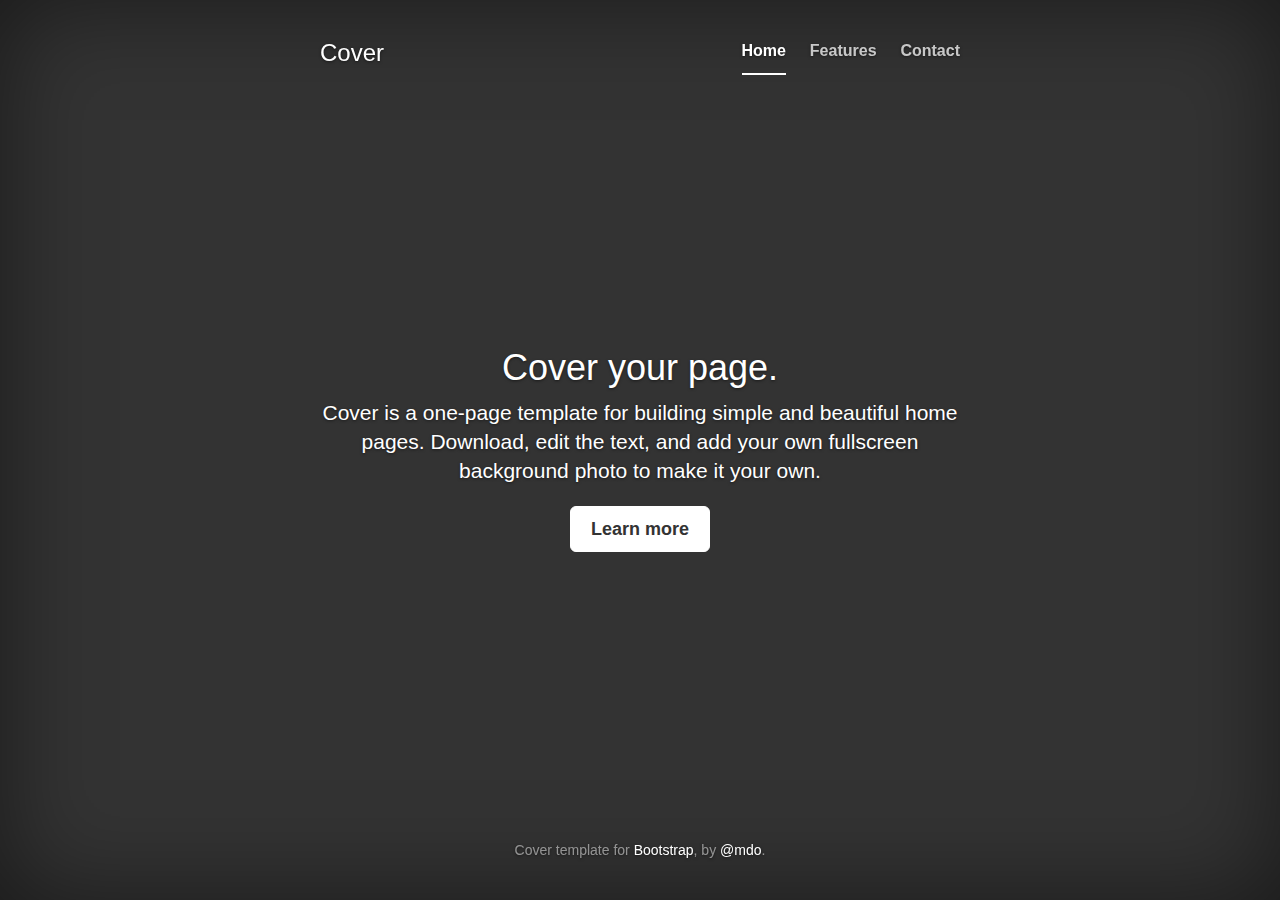
<file: bootstrap-3.3.7/docs/examples/cover/index.html>
<!DOCTYPE html>
<html lang="en">
  <head>
    <meta charset="utf-8">
    <meta http-equiv="X-UA-Compatible" content="IE=edge">
    <meta name="viewport" content="width=device-width, initial-scale=1">
    <!-- The above 3 meta tags *must* come first in the head; any other head content must come *after* these tags -->
    <meta name="description" content="">
    <meta name="author" content="">
    <link rel="icon" href="../../favicon.ico">

    <title>Cover Template for Bootstrap</title>

    <!-- Bootstrap core CSS -->
    <link href="../../dist/css/bootstrap.min.css" rel="stylesheet">

    <!-- IE10 viewport hack for Surface/desktop Windows 8 bug -->
    <link href="../../assets/css/ie10-viewport-bug-workaround.css" rel="stylesheet">

    <!-- Custom styles for this template -->
    <link href="cover.css" rel="stylesheet">

    <!-- Just for debugging purposes. Don't actually copy these 2 lines! -->
    <!--[if lt IE 9]><script src="../../assets/js/ie8-responsive-file-warning.js"></script><![endif]-->
    <script src="../../assets/js/ie-emulation-modes-warning.js"></script>

    <!-- HTML5 shim and Respond.js for IE8 support of HTML5 elements and media queries -->
    <!--[if lt IE 9]>
      <script src="https://oss.maxcdn.com/html5shiv/3.7.3/html5shiv.min.js"></script>
      <script src="https://oss.maxcdn.com/respond/1.4.2/respond.min.js"></script>
    <![endif]-->
  </head>

  <body>

    <div class="site-wrapper">

      <div class="site-wrapper-inner">

        <div class="cover-container">

          <div class="masthead clearfix">
            <div class="inner">
              <h3 class="masthead-brand">Cover</h3>
              <nav>
                <ul class="nav masthead-nav">
                  <li class="active"><a href="#">Home</a></li>
                  <li><a href="#">Features</a></li>
                  <li><a href="#">Contact</a></li>
                </ul>
              </nav>
            </div>
          </div>

          <div class="inner cover">
            <h1 class="cover-heading">Cover your page.</h1>
            <p class="lead">Cover is a one-page template for building simple and beautiful home pages. Download, edit the text, and add your own fullscreen background photo to make it your own.</p>
            <p class="lead">
              <a href="#" class="btn btn-lg btn-default">Learn more</a>
            </p>
          </div>

          <div class="mastfoot">
            <div class="inner">
              <p>Cover template for <a href="http://getbootstrap.com">Bootstrap</a>, by <a href="https://twitter.com/mdo">@mdo</a>.</p>
            </div>
          </div>

        </div>

      </div>

    </div>

    <!-- Bootstrap core JavaScript
    ================================================== -->
    <!-- Placed at the end of the document so the pages load faster -->
    <script src="https://ajax.googleapis.com/ajax/libs/jquery/1.12.4/jquery.min.js"></script>
    <script>window.jQuery || document.write('<script src="../../assets/js/vendor/jquery.min.js"><\/script>')</script>
    <script src="../../dist/js/bootstrap.min.js"></script>
    <!-- IE10 viewport hack for Surface/desktop Windows 8 bug -->
    <script src="../../assets/js/ie10-viewport-bug-workaround.js"></script>
  </body>
</html>
</file>
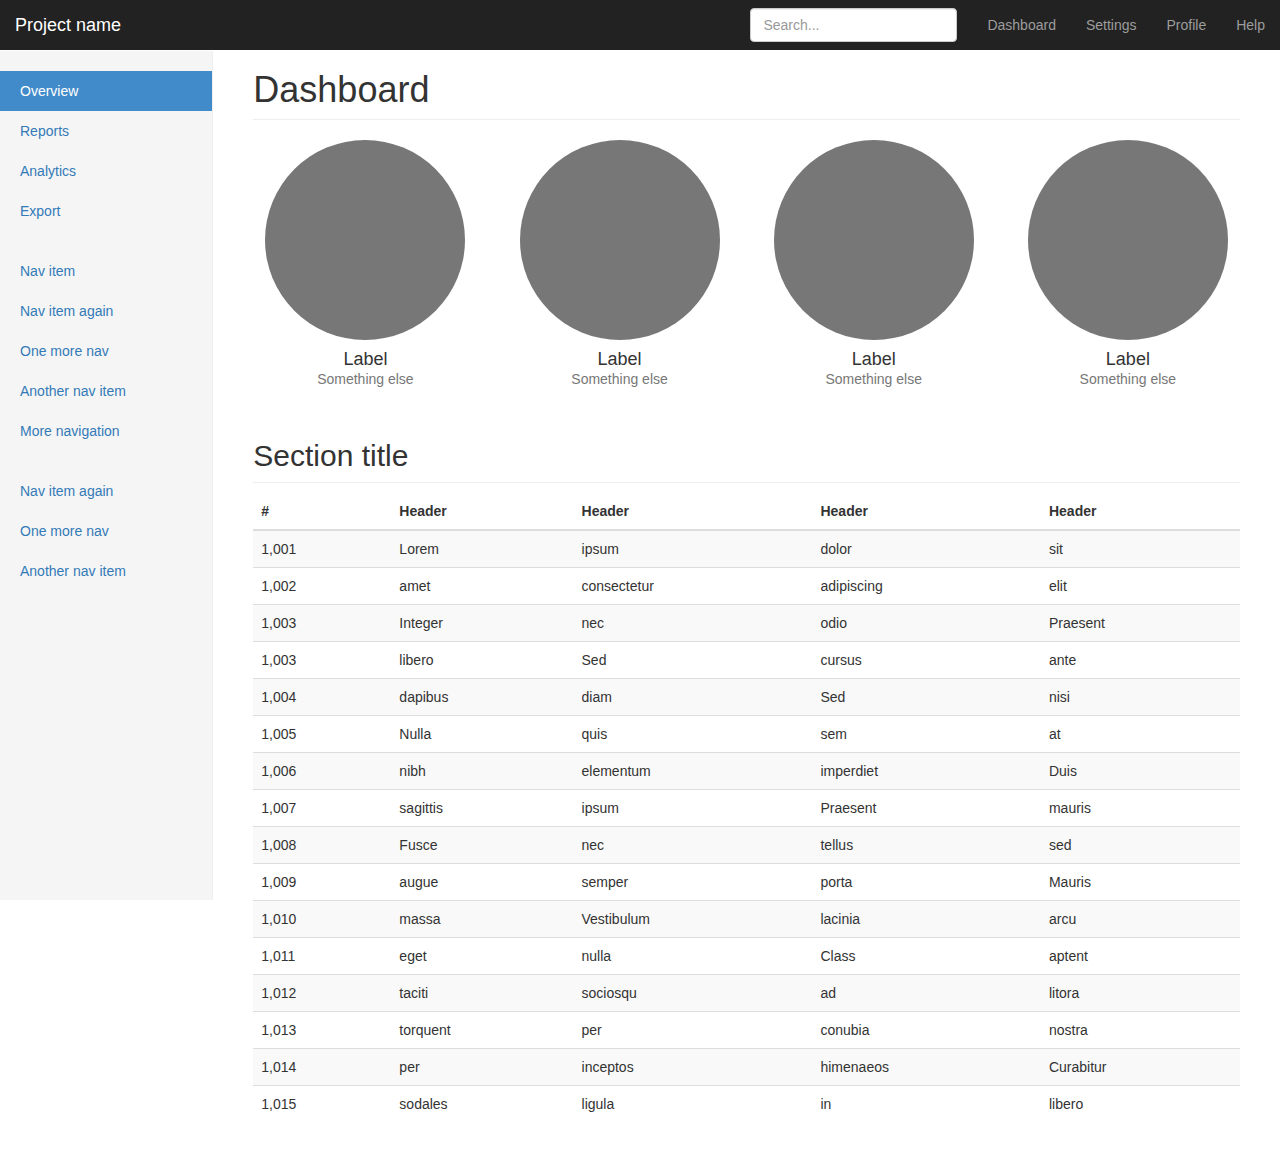
<file: bootstrap-3.3.7/docs/examples/dashboard/index.html>
<!DOCTYPE html>
<html lang="en">
  <head>
    <meta charset="utf-8">
    <meta http-equiv="X-UA-Compatible" content="IE=edge">
    <meta name="viewport" content="width=device-width, initial-scale=1">
    <!-- The above 3 meta tags *must* come first in the head; any other head content must come *after* these tags -->
    <meta name="description" content="">
    <meta name="author" content="">
    <link rel="icon" href="../../favicon.ico">

    <title>Dashboard Template for Bootstrap</title>

    <!-- Bootstrap core CSS -->
    <link href="../../dist/css/bootstrap.min.css" rel="stylesheet">

    <!-- IE10 viewport hack for Surface/desktop Windows 8 bug -->
    <link href="../../assets/css/ie10-viewport-bug-workaround.css" rel="stylesheet">

    <!-- Custom styles for this template -->
    <link href="dashboard.css" rel="stylesheet">

    <!-- Just for debugging purposes. Don't actually copy these 2 lines! -->
    <!--[if lt IE 9]><script src="../../assets/js/ie8-responsive-file-warning.js"></script><![endif]-->
    <script src="../../assets/js/ie-emulation-modes-warning.js"></script>

    <!-- HTML5 shim and Respond.js for IE8 support of HTML5 elements and media queries -->
    <!--[if lt IE 9]>
      <script src="https://oss.maxcdn.com/html5shiv/3.7.3/html5shiv.min.js"></script>
      <script src="https://oss.maxcdn.com/respond/1.4.2/respond.min.js"></script>
    <![endif]-->
  </head>

  <body>

    <nav class="navbar navbar-inverse navbar-fixed-top">
      <div class="container-fluid">
        <div class="navbar-header">
          <button type="button" class="navbar-toggle collapsed" data-toggle="collapse" data-target="#navbar" aria-expanded="false" aria-controls="navbar">
            <span class="sr-only">Toggle navigation</span>
            <span class="icon-bar"></span>
            <span class="icon-bar"></span>
            <span class="icon-bar"></span>
          </button>
          <a class="navbar-brand" href="#">Project name</a>
        </div>
        <div id="navbar" class="navbar-collapse collapse">
          <ul class="nav navbar-nav navbar-right">
            <li><a href="#">Dashboard</a></li>
            <li><a href="#">Settings</a></li>
            <li><a href="#">Profile</a></li>
            <li><a href="#">Help</a></li>
          </ul>
          <form class="navbar-form navbar-right">
            <input type="text" class="form-control" placeholder="Search...">
          </form>
        </div>
      </div>
    </nav>

    <div class="container-fluid">
      <div class="row">
        <div class="col-sm-3 col-md-2 sidebar">
          <ul class="nav nav-sidebar">
            <li class="active"><a href="#">Overview <span class="sr-only">(current)</span></a></li>
            <li><a href="#">Reports</a></li>
            <li><a href="#">Analytics</a></li>
            <li><a href="#">Export</a></li>
          </ul>
          <ul class="nav nav-sidebar">
            <li><a href="">Nav item</a></li>
            <li><a href="">Nav item again</a></li>
            <li><a href="">One more nav</a></li>
            <li><a href="">Another nav item</a></li>
            <li><a href="">More navigation</a></li>
          </ul>
          <ul class="nav nav-sidebar">
            <li><a href="">Nav item again</a></li>
            <li><a href="">One more nav</a></li>
            <li><a href="">Another nav item</a></li>
          </ul>
        </div>
        <div class="col-sm-9 col-sm-offset-3 col-md-10 col-md-offset-2 main">
          <h1 class="page-header">Dashboard</h1>

          <div class="row placeholders">
            <div class="col-xs-6 col-sm-3 placeholder">
              <img src="[data-uri]" width="200" height="200" class="img-responsive" alt="Generic placeholder thumbnail">
              <h4>Label</h4>
              <span class="text-muted">Something else</span>
            </div>
            <div class="col-xs-6 col-sm-3 placeholder">
              <img src="[data-uri]" width="200" height="200" class="img-responsive" alt="Generic placeholder thumbnail">
              <h4>Label</h4>
              <span class="text-muted">Something else</span>
            </div>
            <div class="col-xs-6 col-sm-3 placeholder">
              <img src="[data-uri]" width="200" height="200" class="img-responsive" alt="Generic placeholder thumbnail">
              <h4>Label</h4>
              <span class="text-muted">Something else</span>
            </div>
            <div class="col-xs-6 col-sm-3 placeholder">
              <img src="[data-uri]" width="200" height="200" class="img-responsive" alt="Generic placeholder thumbnail">
              <h4>Label</h4>
              <span class="text-muted">Something else</span>
            </div>
          </div>

          <h2 class="sub-header">Section title</h2>
          <div class="table-responsive">
            <table class="table table-striped">
              <thead>
                <tr>
                  <th>#</th>
                  <th>Header</th>
                  <th>Header</th>
                  <th>Header</th>
                  <th>Header</th>
                </tr>
              </thead>
              <tbody>
                <tr>
                  <td>1,001</td>
                  <td>Lorem</td>
                  <td>ipsum</td>
                  <td>dolor</td>
                  <td>sit</td>
                </tr>
                <tr>
                  <td>1,002</td>
                  <td>amet</td>
                  <td>consectetur</td>
                  <td>adipiscing</td>
                  <td>elit</td>
                </tr>
                <tr>
                  <td>1,003</td>
                  <td>Integer</td>
                  <td>nec</td>
                  <td>odio</td>
                  <td>Praesent</td>
                </tr>
                <tr>
                  <td>1,003</td>
                  <td>libero</td>
                  <td>Sed</td>
                  <td>cursus</td>
                  <td>ante</td>
                </tr>
                <tr>
                  <td>1,004</td>
                  <td>dapibus</td>
                  <td>diam</td>
                  <td>Sed</td>
                  <td>nisi</td>
                </tr>
                <tr>
                  <td>1,005</td>
                  <td>Nulla</td>
                  <td>quis</td>
                  <td>sem</td>
                  <td>at</td>
                </tr>
                <tr>
                  <td>1,006</td>
                  <td>nibh</td>
                  <td>elementum</td>
                  <td>imperdiet</td>
                  <td>Duis</td>
                </tr>
                <tr>
                  <td>1,007</td>
                  <td>sagittis</td>
                  <td>ipsum</td>
                  <td>Praesent</td>
                  <td>mauris</td>
                </tr>
                <tr>
                  <td>1,008</td>
                  <td>Fusce</td>
                  <td>nec</td>
                  <td>tellus</td>
                  <td>sed</td>
                </tr>
                <tr>
                  <td>1,009</td>
                  <td>augue</td>
                  <td>semper</td>
                  <td>porta</td>
                  <td>Mauris</td>
                </tr>
                <tr>
                  <td>1,010</td>
                  <td>massa</td>
                  <td>Vestibulum</td>
                  <td>lacinia</td>
                  <td>arcu</td>
                </tr>
                <tr>
                  <td>1,011</td>
                  <td>eget</td>
                  <td>nulla</td>
                  <td>Class</td>
                  <td>aptent</td>
                </tr>
                <tr>
                  <td>1,012</td>
                  <td>taciti</td>
                  <td>sociosqu</td>
                  <td>ad</td>
                  <td>litora</td>
                </tr>
                <tr>
                  <td>1,013</td>
                  <td>torquent</td>
                  <td>per</td>
                  <td>conubia</td>
                  <td>nostra</td>
                </tr>
                <tr>
                  <td>1,014</td>
                  <td>per</td>
                  <td>inceptos</td>
                  <td>himenaeos</td>
                  <td>Curabitur</td>
                </tr>
                <tr>
                  <td>1,015</td>
                  <td>sodales</td>
                  <td>ligula</td>
                  <td>in</td>
                  <td>libero</td>
                </tr>
              </tbody>
            </table>
          </div>
        </div>
      </div>
    </div>

    <!-- Bootstrap core JavaScript
    ================================================== -->
    <!-- Placed at the end of the document so the pages load faster -->
    <script src="https://ajax.googleapis.com/ajax/libs/jquery/1.12.4/jquery.min.js"></script>
    <script>window.jQuery || document.write('<script src="../../assets/js/vendor/jquery.min.js"><\/script>')</script>
    <script src="../../dist/js/bootstrap.min.js"></script>
    <!-- Just to make our placeholder images work. Don't actually copy the next line! -->
    <script src="../../assets/js/vendor/holder.min.js"></script>
    <!-- IE10 viewport hack for Surface/desktop Windows 8 bug -->
    <script src="../../assets/js/ie10-viewport-bug-workaround.js"></script>
  </body>
</html>
</file>
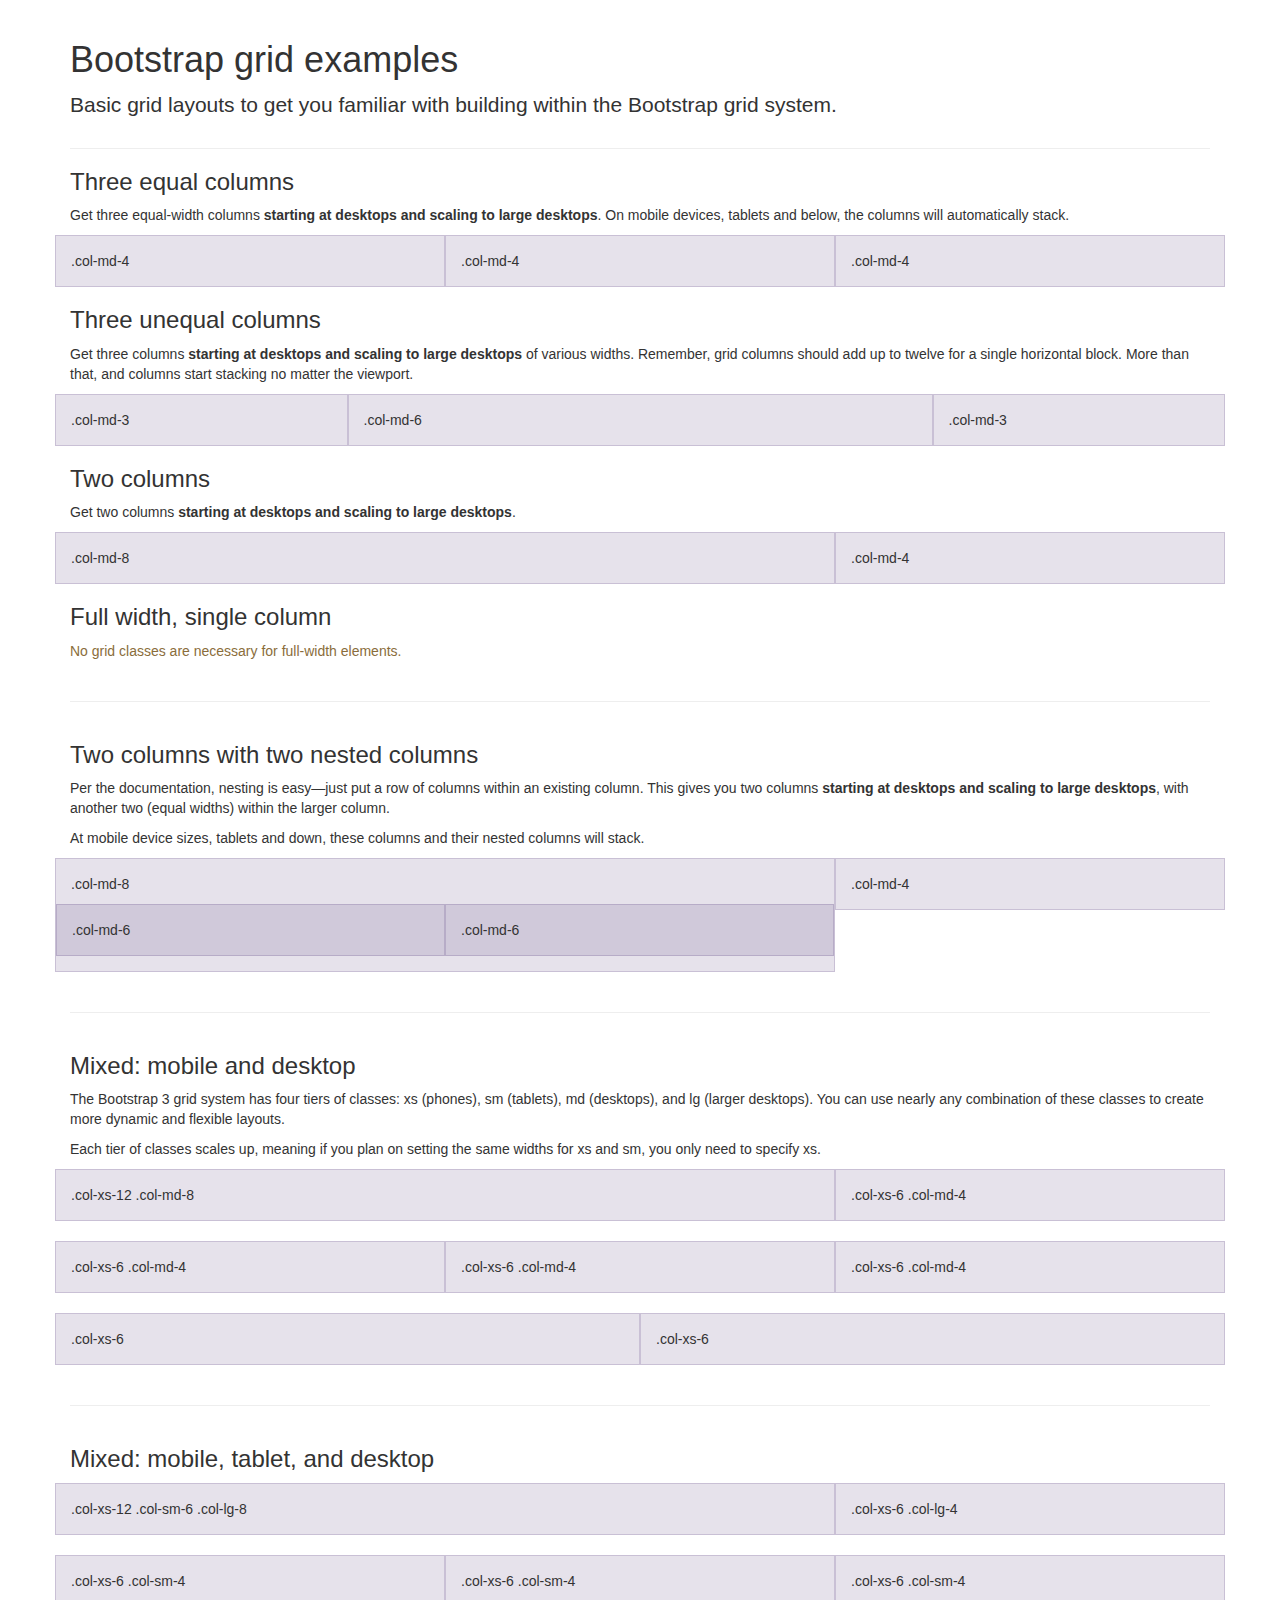
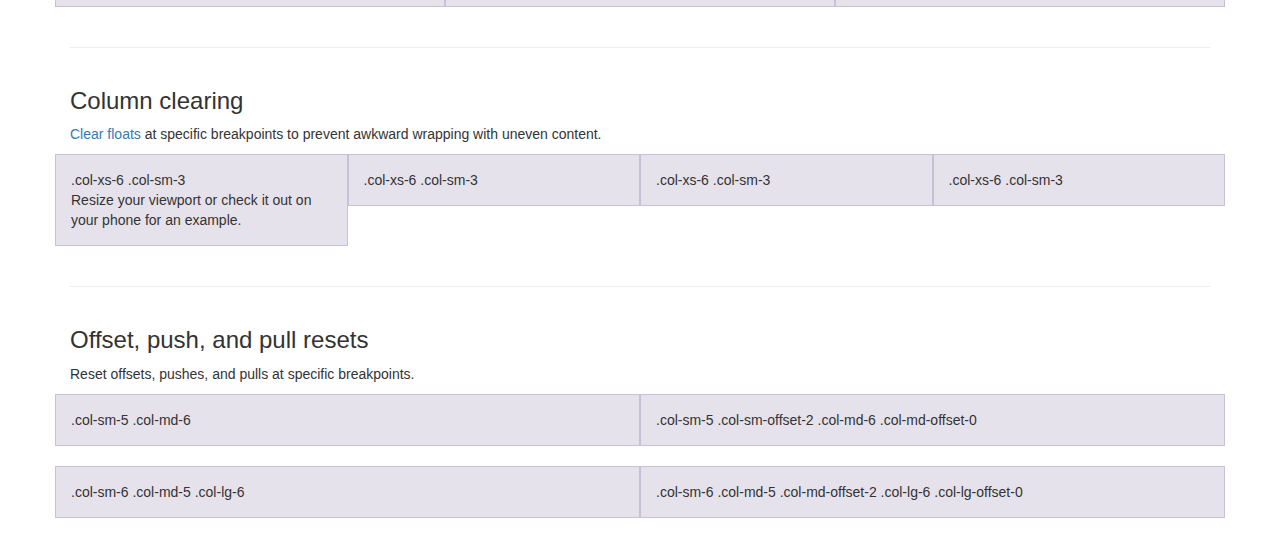
<file: bootstrap-3.3.7/docs/examples/grid/index.html>
<!DOCTYPE html>
<html lang="en">
  <head>
    <meta charset="utf-8">
    <meta http-equiv="X-UA-Compatible" content="IE=edge">
    <meta name="viewport" content="width=device-width, initial-scale=1">
    <!-- The above 3 meta tags *must* come first in the head; any other head content must come *after* these tags -->
    <meta name="description" content="">
    <meta name="author" content="">
    <link rel="icon" href="../../favicon.ico">

    <title>Grid Template for Bootstrap</title>

    <!-- Bootstrap core CSS -->
    <link href="../../dist/css/bootstrap.min.css" rel="stylesheet">

    <!-- IE10 viewport hack for Surface/desktop Windows 8 bug -->
    <link href="../../assets/css/ie10-viewport-bug-workaround.css" rel="stylesheet">

    <!-- Custom styles for this template -->
    <link href="grid.css" rel="stylesheet">

    <!-- Just for debugging purposes. Don't actually copy these 2 lines! -->
    <!--[if lt IE 9]><script src="../../assets/js/ie8-responsive-file-warning.js"></script><![endif]-->
    <script src="../../assets/js/ie-emulation-modes-warning.js"></script>

    <!-- HTML5 shim and Respond.js for IE8 support of HTML5 elements and media queries -->
    <!--[if lt IE 9]>
      <script src="https://oss.maxcdn.com/html5shiv/3.7.3/html5shiv.min.js"></script>
      <script src="https://oss.maxcdn.com/respond/1.4.2/respond.min.js"></script>
    <![endif]-->
  </head>

  <body>
    <div class="container">

      <div class="page-header">
        <h1>Bootstrap grid examples</h1>
        <p class="lead">Basic grid layouts to get you familiar with building within the Bootstrap grid system.</p>
      </div>

      <h3>Three equal columns</h3>
      <p>Get three equal-width columns <strong>starting at desktops and scaling to large desktops</strong>. On mobile devices, tablets and below, the columns will automatically stack.</p>
      <div class="row">
        <div class="col-md-4">.col-md-4</div>
        <div class="col-md-4">.col-md-4</div>
        <div class="col-md-4">.col-md-4</div>
      </div>

      <h3>Three unequal columns</h3>
      <p>Get three columns <strong>starting at desktops and scaling to large desktops</strong> of various widths. Remember, grid columns should add up to twelve for a single horizontal block. More than that, and columns start stacking no matter the viewport.</p>
      <div class="row">
        <div class="col-md-3">.col-md-3</div>
        <div class="col-md-6">.col-md-6</div>
        <div class="col-md-3">.col-md-3</div>
      </div>

      <h3>Two columns</h3>
      <p>Get two columns <strong>starting at desktops and scaling to large desktops</strong>.</p>
      <div class="row">
        <div class="col-md-8">.col-md-8</div>
        <div class="col-md-4">.col-md-4</div>
      </div>

      <h3>Full width, single column</h3>
      <p class="text-warning">No grid classes are necessary for full-width elements.</p>

      <hr>

      <h3>Two columns with two nested columns</h3>
      <p>Per the documentation, nesting is easy—just put a row of columns within an existing column. This gives you two columns <strong>starting at desktops and scaling to large desktops</strong>, with another two (equal widths) within the larger column.</p>
      <p>At mobile device sizes, tablets and down, these columns and their nested columns will stack.</p>
      <div class="row">
        <div class="col-md-8">
          .col-md-8
          <div class="row">
            <div class="col-md-6">.col-md-6</div>
            <div class="col-md-6">.col-md-6</div>
          </div>
        </div>
        <div class="col-md-4">.col-md-4</div>
      </div>

      <hr>

      <h3>Mixed: mobile and desktop</h3>
      <p>The Bootstrap 3 grid system has four tiers of classes: xs (phones), sm (tablets), md (desktops), and lg (larger desktops). You can use nearly any combination of these classes to create more dynamic and flexible layouts.</p>
      <p>Each tier of classes scales up, meaning if you plan on setting the same widths for xs and sm, you only need to specify xs.</p>
      <div class="row">
        <div class="col-xs-12 col-md-8">.col-xs-12 .col-md-8</div>
        <div class="col-xs-6 col-md-4">.col-xs-6 .col-md-4</div>
      </div>
      <div class="row">
        <div class="col-xs-6 col-md-4">.col-xs-6 .col-md-4</div>
        <div class="col-xs-6 col-md-4">.col-xs-6 .col-md-4</div>
        <div class="col-xs-6 col-md-4">.col-xs-6 .col-md-4</div>
      </div>
      <div class="row">
        <div class="col-xs-6">.col-xs-6</div>
        <div class="col-xs-6">.col-xs-6</div>
      </div>

      <hr>

      <h3>Mixed: mobile, tablet, and desktop</h3>
      <p></p>
      <div class="row">
        <div class="col-xs-12 col-sm-6 col-lg-8">.col-xs-12 .col-sm-6 .col-lg-8</div>
        <div class="col-xs-6 col-lg-4">.col-xs-6 .col-lg-4</div>
      </div>
      <div class="row">
        <div class="col-xs-6 col-sm-4">.col-xs-6 .col-sm-4</div>
        <div class="col-xs-6 col-sm-4">.col-xs-6 .col-sm-4</div>
        <div class="col-xs-6 col-sm-4">.col-xs-6 .col-sm-4</div>
      </div>

      <hr>

      <h3>Column clearing</h3>
      <p><a href="http://getbootstrap.com/css/#grid-responsive-resets">Clear floats</a> at specific breakpoints to prevent awkward wrapping with uneven content.</p>
      <div class="row">
        <div class="col-xs-6 col-sm-3">
          .col-xs-6 .col-sm-3
          <br>
          Resize your viewport or check it out on your phone for an example.
        </div>
        <div class="col-xs-6 col-sm-3">.col-xs-6 .col-sm-3</div>

        <!-- Add the extra clearfix for only the required viewport -->
        <div class="clearfix visible-xs"></div>

        <div class="col-xs-6 col-sm-3">.col-xs-6 .col-sm-3</div>
        <div class="col-xs-6 col-sm-3">.col-xs-6 .col-sm-3</div>
      </div>

      <hr>

      <h3>Offset, push, and pull resets</h3>
      <p>Reset offsets, pushes, and pulls at specific breakpoints.</p>
      <div class="row">
        <div class="col-sm-5 col-md-6">.col-sm-5 .col-md-6</div>
        <div class="col-sm-5 col-sm-offset-2 col-md-6 col-md-offset-0">.col-sm-5 .col-sm-offset-2 .col-md-6 .col-md-offset-0</div>
      </div>
      <div class="row">
        <div class="col-sm-6 col-md-5 col-lg-6">.col-sm-6 .col-md-5 .col-lg-6</div>
        <div class="col-sm-6 col-md-5 col-md-offset-2 col-lg-6 col-lg-offset-0">.col-sm-6 .col-md-5 .col-md-offset-2 .col-lg-6 .col-lg-offset-0</div>
      </div>


    </div> <!-- /container -->


    <!-- IE10 viewport hack for Surface/desktop Windows 8 bug -->
    <script src="../../assets/js/ie10-viewport-bug-workaround.js"></script>
  </body>
</html>
</file>
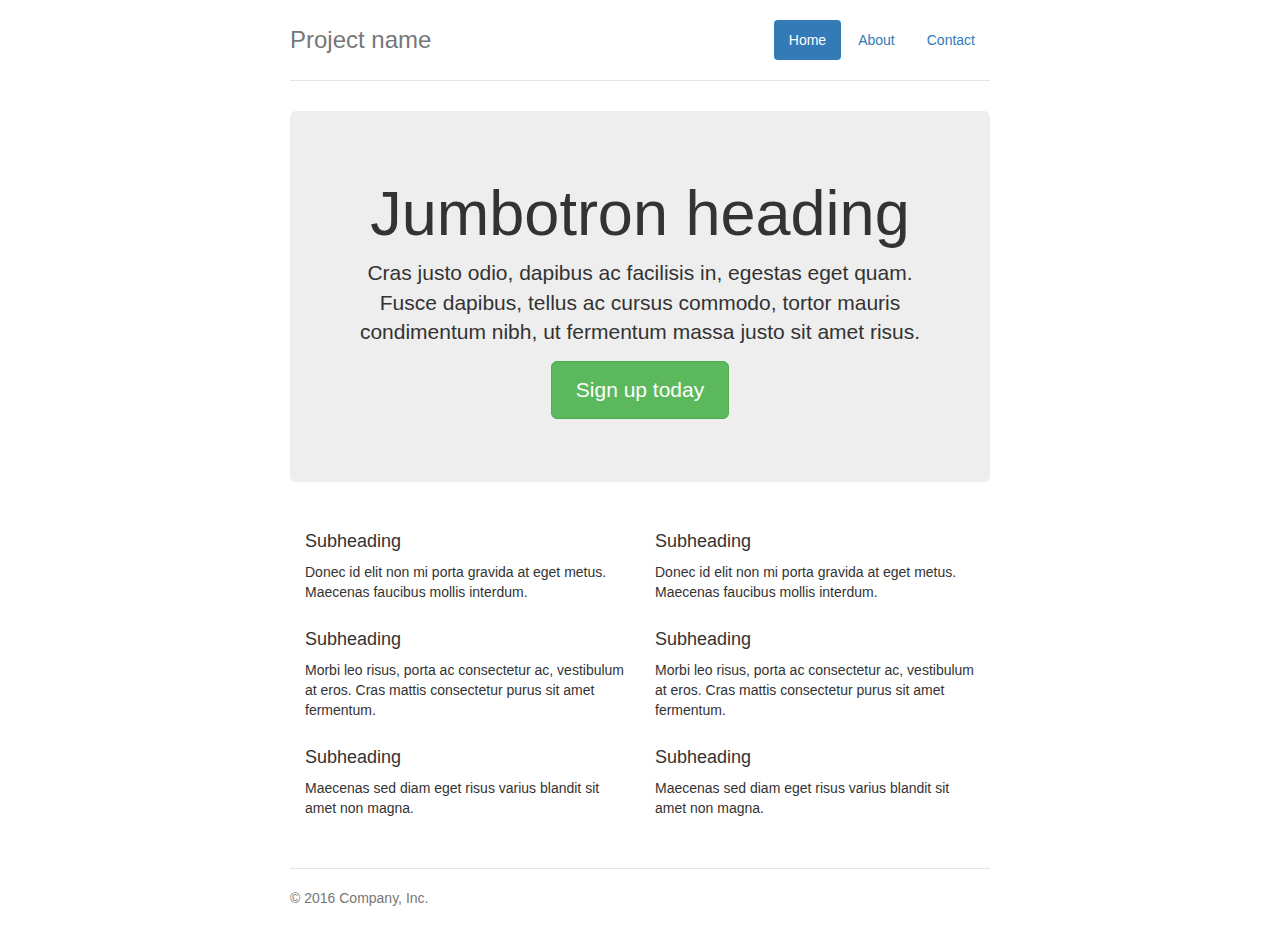
<file: bootstrap-3.3.7/docs/examples/jumbotron-narrow/index.html>
<!DOCTYPE html>
<html lang="en">
  <head>
    <meta charset="utf-8">
    <meta http-equiv="X-UA-Compatible" content="IE=edge">
    <meta name="viewport" content="width=device-width, initial-scale=1">
    <!-- The above 3 meta tags *must* come first in the head; any other head content must come *after* these tags -->
    <meta name="description" content="">
    <meta name="author" content="">
    <link rel="icon" href="../../favicon.ico">

    <title>Narrow Jumbotron Template for Bootstrap</title>

    <!-- Bootstrap core CSS -->
    <link href="../../dist/css/bootstrap.min.css" rel="stylesheet">

    <!-- IE10 viewport hack for Surface/desktop Windows 8 bug -->
    <link href="../../assets/css/ie10-viewport-bug-workaround.css" rel="stylesheet">

    <!-- Custom styles for this template -->
    <link href="jumbotron-narrow.css" rel="stylesheet">

    <!-- Just for debugging purposes. Don't actually copy these 2 lines! -->
    <!--[if lt IE 9]><script src="../../assets/js/ie8-responsive-file-warning.js"></script><![endif]-->
    <script src="../../assets/js/ie-emulation-modes-warning.js"></script>

    <!-- HTML5 shim and Respond.js for IE8 support of HTML5 elements and media queries -->
    <!--[if lt IE 9]>
      <script src="https://oss.maxcdn.com/html5shiv/3.7.3/html5shiv.min.js"></script>
      <script src="https://oss.maxcdn.com/respond/1.4.2/respond.min.js"></script>
    <![endif]-->
  </head>

  <body>

    <div class="container">
      <div class="header clearfix">
        <nav>
          <ul class="nav nav-pills pull-right">
            <li role="presentation" class="active"><a href="#">Home</a></li>
            <li role="presentation"><a href="#">About</a></li>
            <li role="presentation"><a href="#">Contact</a></li>
          </ul>
        </nav>
        <h3 class="text-muted">Project name</h3>
      </div>

      <div class="jumbotron">
        <h1>Jumbotron heading</h1>
        <p class="lead">Cras justo odio, dapibus ac facilisis in, egestas eget quam. Fusce dapibus, tellus ac cursus commodo, tortor mauris condimentum nibh, ut fermentum massa justo sit amet risus.</p>
        <p><a class="btn btn-lg btn-success" href="#" role="button">Sign up today</a></p>
      </div>

      <div class="row marketing">
        <div class="col-lg-6">
          <h4>Subheading</h4>
          <p>Donec id elit non mi porta gravida at eget metus. Maecenas faucibus mollis interdum.</p>

          <h4>Subheading</h4>
          <p>Morbi leo risus, porta ac consectetur ac, vestibulum at eros. Cras mattis consectetur purus sit amet fermentum.</p>

          <h4>Subheading</h4>
          <p>Maecenas sed diam eget risus varius blandit sit amet non magna.</p>
        </div>

        <div class="col-lg-6">
          <h4>Subheading</h4>
          <p>Donec id elit non mi porta gravida at eget metus. Maecenas faucibus mollis interdum.</p>

          <h4>Subheading</h4>
          <p>Morbi leo risus, porta ac consectetur ac, vestibulum at eros. Cras mattis consectetur purus sit amet fermentum.</p>

          <h4>Subheading</h4>
          <p>Maecenas sed diam eget risus varius blandit sit amet non magna.</p>
        </div>
      </div>

      <footer class="footer">
        <p>&copy; 2016 Company, Inc.</p>
      </footer>

    </div> <!-- /container -->


    <!-- IE10 viewport hack for Surface/desktop Windows 8 bug -->
    <script src="../../assets/js/ie10-viewport-bug-workaround.js"></script>
  </body>
</html>
</file>
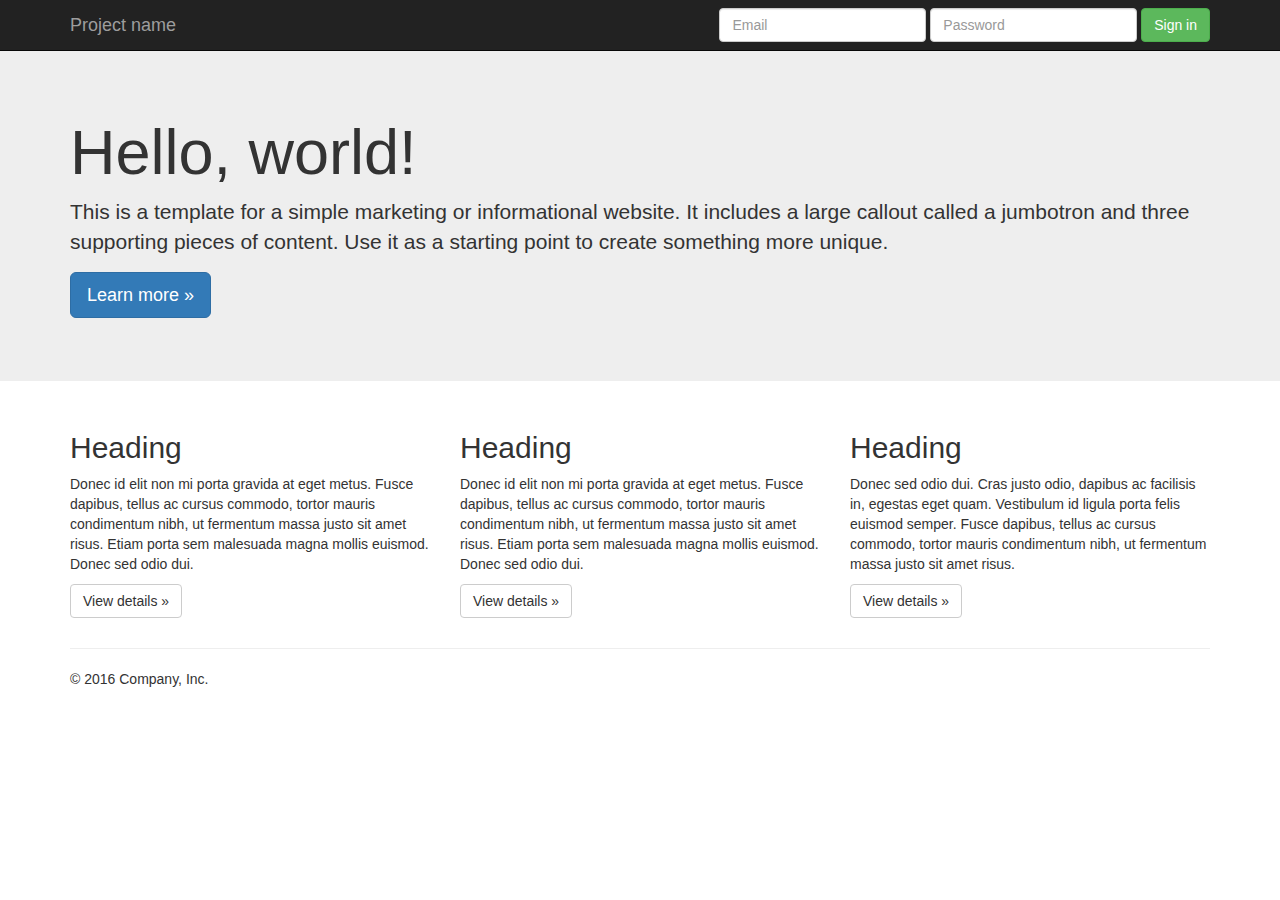
<file: bootstrap-3.3.7/docs/examples/jumbotron/index.html>
<!DOCTYPE html>
<html lang="en">
  <head>
    <meta charset="utf-8">
    <meta http-equiv="X-UA-Compatible" content="IE=edge">
    <meta name="viewport" content="width=device-width, initial-scale=1">
    <!-- The above 3 meta tags *must* come first in the head; any other head content must come *after* these tags -->
    <meta name="description" content="">
    <meta name="author" content="">
    <link rel="icon" href="../../favicon.ico">

    <title>Jumbotron Template for Bootstrap</title>

    <!-- Bootstrap core CSS -->
    <link href="../../dist/css/bootstrap.min.css" rel="stylesheet">

    <!-- IE10 viewport hack for Surface/desktop Windows 8 bug -->
    <link href="../../assets/css/ie10-viewport-bug-workaround.css" rel="stylesheet">

    <!-- Custom styles for this template -->
    <link href="jumbotron.css" rel="stylesheet">

    <!-- Just for debugging purposes. Don't actually copy these 2 lines! -->
    <!--[if lt IE 9]><script src="../../assets/js/ie8-responsive-file-warning.js"></script><![endif]-->
    <script src="../../assets/js/ie-emulation-modes-warning.js"></script>

    <!-- HTML5 shim and Respond.js for IE8 support of HTML5 elements and media queries -->
    <!--[if lt IE 9]>
      <script src="https://oss.maxcdn.com/html5shiv/3.7.3/html5shiv.min.js"></script>
      <script src="https://oss.maxcdn.com/respond/1.4.2/respond.min.js"></script>
    <![endif]-->
  </head>

  <body>

    <nav class="navbar navbar-inverse navbar-fixed-top">
      <div class="container">
        <div class="navbar-header">
          <button type="button" class="navbar-toggle collapsed" data-toggle="collapse" data-target="#navbar" aria-expanded="false" aria-controls="navbar">
            <span class="sr-only">Toggle navigation</span>
            <span class="icon-bar"></span>
            <span class="icon-bar"></span>
            <span class="icon-bar"></span>
          </button>
          <a class="navbar-brand" href="#">Project name</a>
        </div>
        <div id="navbar" class="navbar-collapse collapse">
          <form class="navbar-form navbar-right">
            <div class="form-group">
              <input type="text" placeholder="Email" class="form-control">
            </div>
            <div class="form-group">
              <input type="password" placeholder="Password" class="form-control">
            </div>
            <button type="submit" class="btn btn-success">Sign in</button>
          </form>
        </div><!--/.navbar-collapse -->
      </div>
    </nav>

    <!-- Main jumbotron for a primary marketing message or call to action -->
    <div class="jumbotron">
      <div class="container">
        <h1>Hello, world!</h1>
        <p>This is a template for a simple marketing or informational website. It includes a large callout called a jumbotron and three supporting pieces of content. Use it as a starting point to create something more unique.</p>
        <p><a class="btn btn-primary btn-lg" href="#" role="button">Learn more &raquo;</a></p>
      </div>
    </div>

    <div class="container">
      <!-- Example row of columns -->
      <div class="row">
        <div class="col-md-4">
          <h2>Heading</h2>
          <p>Donec id elit non mi porta gravida at eget metus. Fusce dapibus, tellus ac cursus commodo, tortor mauris condimentum nibh, ut fermentum massa justo sit amet risus. Etiam porta sem malesuada magna mollis euismod. Donec sed odio dui. </p>
          <p><a class="btn btn-default" href="#" role="button">View details &raquo;</a></p>
        </div>
        <div class="col-md-4">
          <h2>Heading</h2>
          <p>Donec id elit non mi porta gravida at eget metus. Fusce dapibus, tellus ac cursus commodo, tortor mauris condimentum nibh, ut fermentum massa justo sit amet risus. Etiam porta sem malesuada magna mollis euismod. Donec sed odio dui. </p>
          <p><a class="btn btn-default" href="#" role="button">View details &raquo;</a></p>
       </div>
        <div class="col-md-4">
          <h2>Heading</h2>
          <p>Donec sed odio dui. Cras justo odio, dapibus ac facilisis in, egestas eget quam. Vestibulum id ligula porta felis euismod semper. Fusce dapibus, tellus ac cursus commodo, tortor mauris condimentum nibh, ut fermentum massa justo sit amet risus.</p>
          <p><a class="btn btn-default" href="#" role="button">View details &raquo;</a></p>
        </div>
      </div>

      <hr>

      <footer>
        <p>&copy; 2016 Company, Inc.</p>
      </footer>
    </div> <!-- /container -->


    <!-- Bootstrap core JavaScript
    ================================================== -->
    <!-- Placed at the end of the document so the pages load faster -->
    <script src="https://ajax.googleapis.com/ajax/libs/jquery/1.12.4/jquery.min.js"></script>
    <script>window.jQuery || document.write('<script src="../../assets/js/vendor/jquery.min.js"><\/script>')</script>
    <script src="../../dist/js/bootstrap.min.js"></script>
    <!-- IE10 viewport hack for Surface/desktop Windows 8 bug -->
    <script src="../../assets/js/ie10-viewport-bug-workaround.js"></script>
  </body>
</html>
</file>
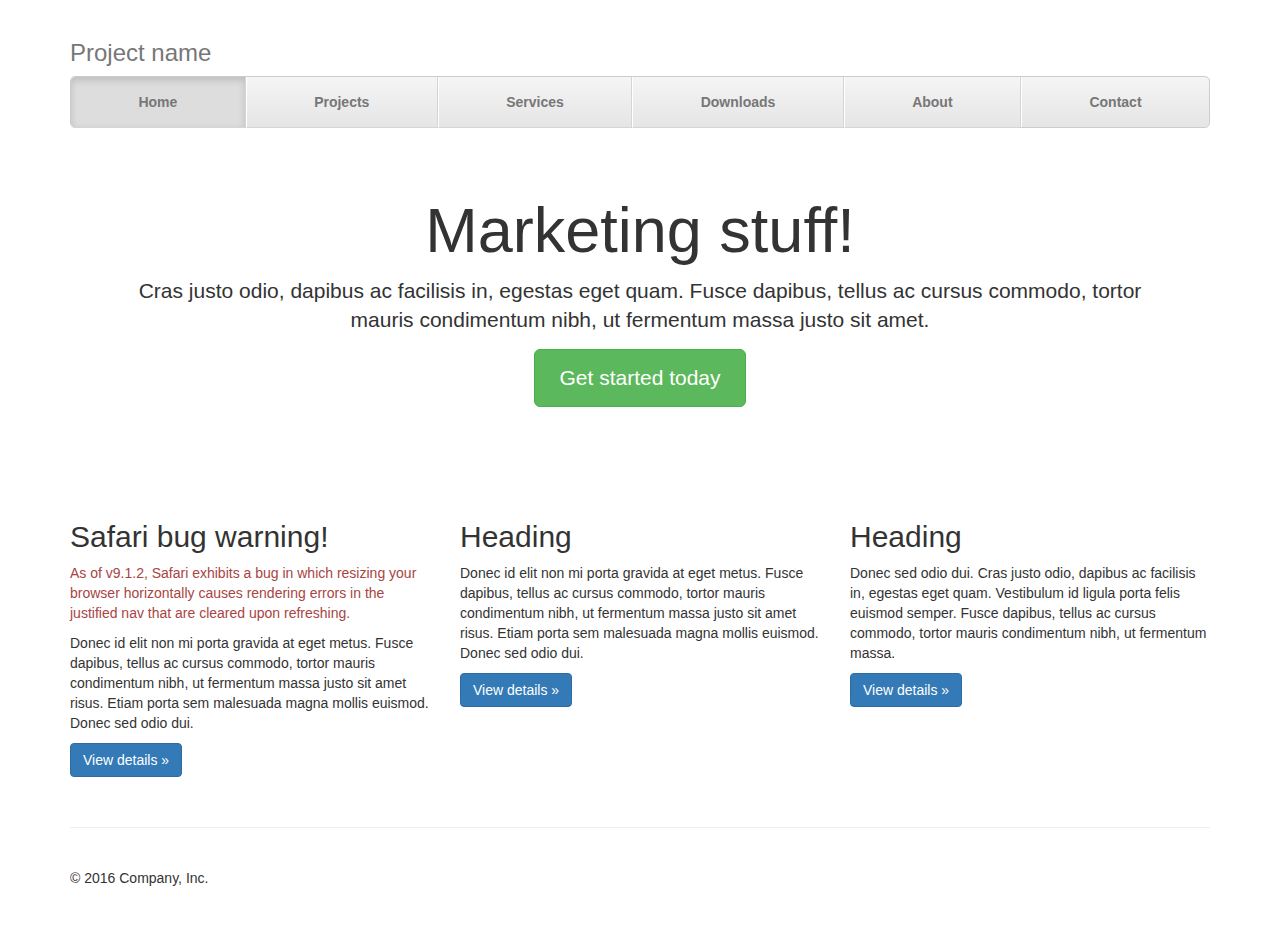
<file: bootstrap-3.3.7/docs/examples/justified-nav/index.html>
<!DOCTYPE html>
<html lang="en">
  <head>
    <meta charset="utf-8">
    <meta http-equiv="X-UA-Compatible" content="IE=edge">
    <meta name="viewport" content="width=device-width, initial-scale=1">
    <!-- The above 3 meta tags *must* come first in the head; any other head content must come *after* these tags -->
    <meta name="description" content="">
    <meta name="author" content="">
    <link rel="icon" href="../../favicon.ico">

    <title>Justified Nav Template for Bootstrap</title>

    <!-- Bootstrap core CSS -->
    <link href="../../dist/css/bootstrap.min.css" rel="stylesheet">

    <!-- IE10 viewport hack for Surface/desktop Windows 8 bug -->
    <link href="../../assets/css/ie10-viewport-bug-workaround.css" rel="stylesheet">

    <!-- Custom styles for this template -->
    <link href="justified-nav.css" rel="stylesheet">

    <!-- Just for debugging purposes. Don't actually copy these 2 lines! -->
    <!--[if lt IE 9]><script src="../../assets/js/ie8-responsive-file-warning.js"></script><![endif]-->
    <script src="../../assets/js/ie-emulation-modes-warning.js"></script>

    <!-- HTML5 shim and Respond.js for IE8 support of HTML5 elements and media queries -->
    <!--[if lt IE 9]>
      <script src="https://oss.maxcdn.com/html5shiv/3.7.3/html5shiv.min.js"></script>
      <script src="https://oss.maxcdn.com/respond/1.4.2/respond.min.js"></script>
    <![endif]-->
  </head>

  <body>

    <div class="container">

      <!-- The justified navigation menu is meant for single line per list item.
           Multiple lines will require custom code not provided by Bootstrap. -->
      <div class="masthead">
        <h3 class="text-muted">Project name</h3>
        <nav>
          <ul class="nav nav-justified">
            <li class="active"><a href="#">Home</a></li>
            <li><a href="#">Projects</a></li>
            <li><a href="#">Services</a></li>
            <li><a href="#">Downloads</a></li>
            <li><a href="#">About</a></li>
            <li><a href="#">Contact</a></li>
          </ul>
        </nav>
      </div>

      <!-- Jumbotron -->
      <div class="jumbotron">
        <h1>Marketing stuff!</h1>
        <p class="lead">Cras justo odio, dapibus ac facilisis in, egestas eget quam. Fusce dapibus, tellus ac cursus commodo, tortor mauris condimentum nibh, ut fermentum massa justo sit amet.</p>
        <p><a class="btn btn-lg btn-success" href="#" role="button">Get started today</a></p>
      </div>

      <!-- Example row of columns -->
      <div class="row">
        <div class="col-lg-4">
          <h2>Safari bug warning!</h2>
          <p class="text-danger">As of v9.1.2, Safari exhibits a bug in which resizing your browser horizontally causes rendering errors in the justified nav that are cleared upon refreshing.</p>
          <p>Donec id elit non mi porta gravida at eget metus. Fusce dapibus, tellus ac cursus commodo, tortor mauris condimentum nibh, ut fermentum massa justo sit amet risus. Etiam porta sem malesuada magna mollis euismod. Donec sed odio dui. </p>
          <p><a class="btn btn-primary" href="#" role="button">View details &raquo;</a></p>
        </div>
        <div class="col-lg-4">
          <h2>Heading</h2>
          <p>Donec id elit non mi porta gravida at eget metus. Fusce dapibus, tellus ac cursus commodo, tortor mauris condimentum nibh, ut fermentum massa justo sit amet risus. Etiam porta sem malesuada magna mollis euismod. Donec sed odio dui. </p>
          <p><a class="btn btn-primary" href="#" role="button">View details &raquo;</a></p>
       </div>
        <div class="col-lg-4">
          <h2>Heading</h2>
          <p>Donec sed odio dui. Cras justo odio, dapibus ac facilisis in, egestas eget quam. Vestibulum id ligula porta felis euismod semper. Fusce dapibus, tellus ac cursus commodo, tortor mauris condimentum nibh, ut fermentum massa.</p>
          <p><a class="btn btn-primary" href="#" role="button">View details &raquo;</a></p>
        </div>
      </div>

      <!-- Site footer -->
      <footer class="footer">
        <p>&copy; 2016 Company, Inc.</p>
      </footer>

    </div> <!-- /container -->


    <!-- IE10 viewport hack for Surface/desktop Windows 8 bug -->
    <script src="../../assets/js/ie10-viewport-bug-workaround.js"></script>
  </body>
</html>
</file>
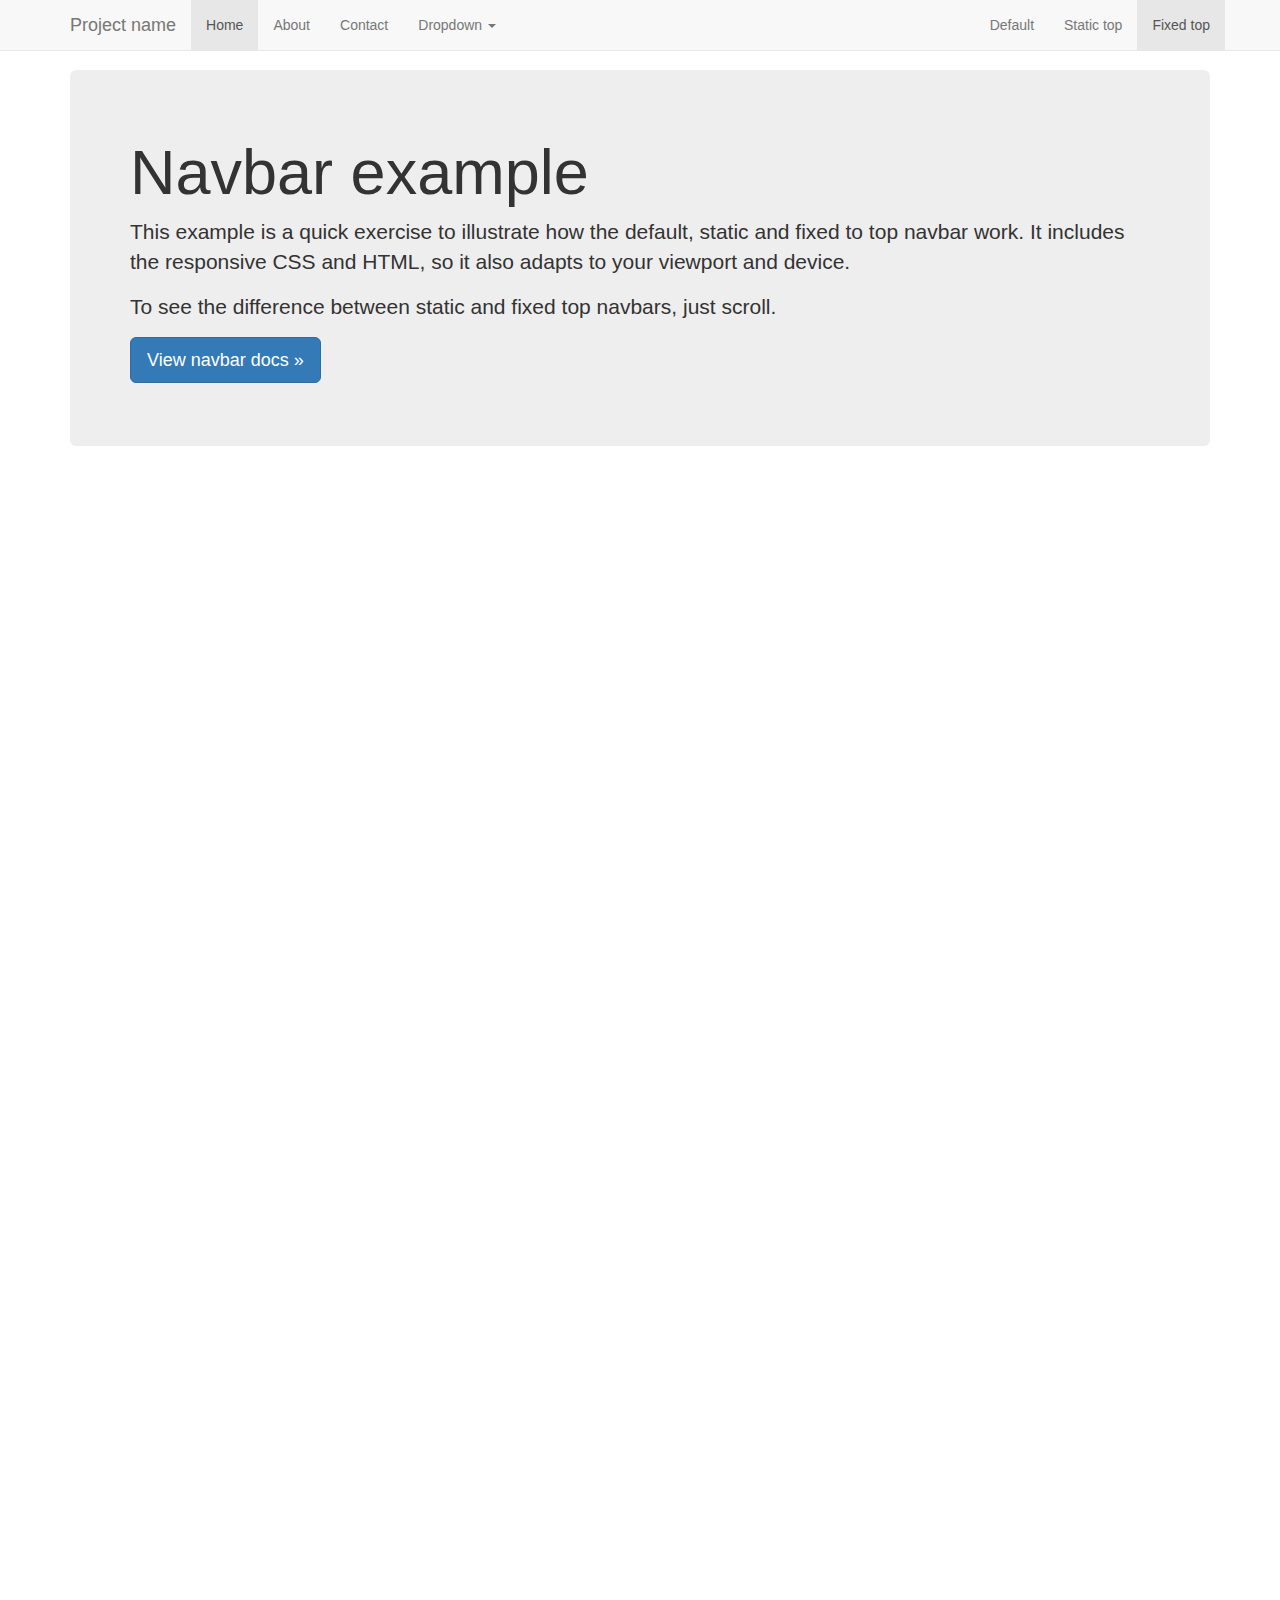
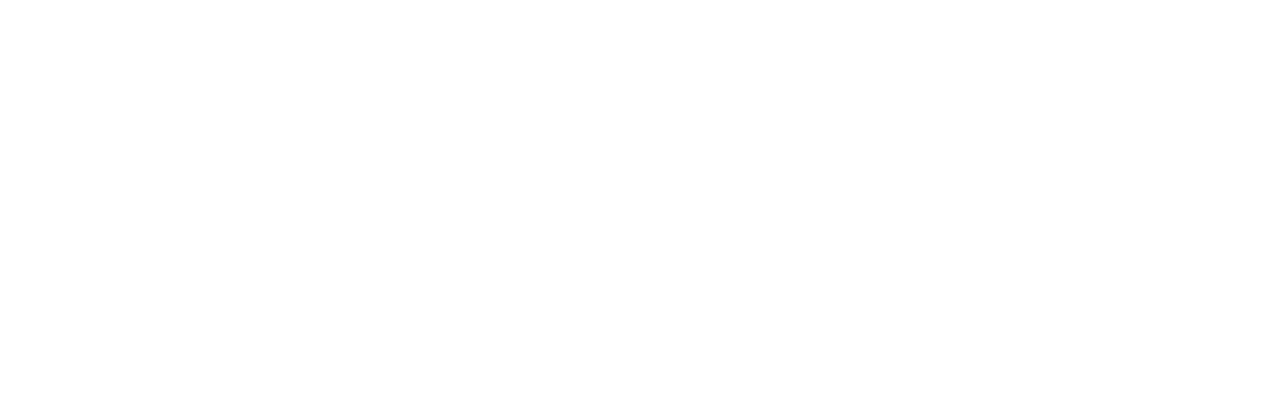
<file: bootstrap-3.3.7/docs/examples/navbar-fixed-top/index.html>
<!DOCTYPE html>
<html lang="en">
  <head>
    <meta charset="utf-8">
    <meta http-equiv="X-UA-Compatible" content="IE=edge">
    <meta name="viewport" content="width=device-width, initial-scale=1">
    <!-- The above 3 meta tags *must* come first in the head; any other head content must come *after* these tags -->
    <meta name="description" content="">
    <meta name="author" content="">
    <link rel="icon" href="../../favicon.ico">

    <title>Fixed Top Navbar Example for Bootstrap</title>

    <!-- Bootstrap core CSS -->
    <link href="../../dist/css/bootstrap.min.css" rel="stylesheet">

    <!-- IE10 viewport hack for Surface/desktop Windows 8 bug -->
    <link href="../../assets/css/ie10-viewport-bug-workaround.css" rel="stylesheet">

    <!-- Custom styles for this template -->
    <link href="navbar-fixed-top.css" rel="stylesheet">

    <!-- Just for debugging purposes. Don't actually copy these 2 lines! -->
    <!--[if lt IE 9]><script src="../../assets/js/ie8-responsive-file-warning.js"></script><![endif]-->
    <script src="../../assets/js/ie-emulation-modes-warning.js"></script>

    <!-- HTML5 shim and Respond.js for IE8 support of HTML5 elements and media queries -->
    <!--[if lt IE 9]>
      <script src="https://oss.maxcdn.com/html5shiv/3.7.3/html5shiv.min.js"></script>
      <script src="https://oss.maxcdn.com/respond/1.4.2/respond.min.js"></script>
    <![endif]-->
  </head>

  <body>

    <!-- Fixed navbar -->
    <nav class="navbar navbar-default navbar-fixed-top">
      <div class="container">
        <div class="navbar-header">
          <button type="button" class="navbar-toggle collapsed" data-toggle="collapse" data-target="#navbar" aria-expanded="false" aria-controls="navbar">
            <span class="sr-only">Toggle navigation</span>
            <span class="icon-bar"></span>
            <span class="icon-bar"></span>
            <span class="icon-bar"></span>
          </button>
          <a class="navbar-brand" href="#">Project name</a>
        </div>
        <div id="navbar" class="navbar-collapse collapse">
          <ul class="nav navbar-nav">
            <li class="active"><a href="#">Home</a></li>
            <li><a href="#about">About</a></li>
            <li><a href="#contact">Contact</a></li>
            <li class="dropdown">
              <a href="#" class="dropdown-toggle" data-toggle="dropdown" role="button" aria-haspopup="true" aria-expanded="false">Dropdown <span class="caret"></span></a>
              <ul class="dropdown-menu">
                <li><a href="#">Action</a></li>
                <li><a href="#">Another action</a></li>
                <li><a href="#">Something else here</a></li>
                <li role="separator" class="divider"></li>
                <li class="dropdown-header">Nav header</li>
                <li><a href="#">Separated link</a></li>
                <li><a href="#">One more separated link</a></li>
              </ul>
            </li>
          </ul>
          <ul class="nav navbar-nav navbar-right">
            <li><a href="../navbar/">Default</a></li>
            <li><a href="../navbar-static-top/">Static top</a></li>
            <li class="active"><a href="./">Fixed top <span class="sr-only">(current)</span></a></li>
          </ul>
        </div><!--/.nav-collapse -->
      </div>
    </nav>

    <div class="container">

      <!-- Main component for a primary marketing message or call to action -->
      <div class="jumbotron">
        <h1>Navbar example</h1>
        <p>This example is a quick exercise to illustrate how the default, static and fixed to top navbar work. It includes the responsive CSS and HTML, so it also adapts to your viewport and device.</p>
        <p>To see the difference between static and fixed top navbars, just scroll.</p>
        <p>
          <a class="btn btn-lg btn-primary" href="../../components/#navbar" role="button">View navbar docs &raquo;</a>
        </p>
      </div>

    </div> <!-- /container -->


    <!-- Bootstrap core JavaScript
    ================================================== -->
    <!-- Placed at the end of the document so the pages load faster -->
    <script src="https://ajax.googleapis.com/ajax/libs/jquery/1.12.4/jquery.min.js"></script>
    <script>window.jQuery || document.write('<script src="../../assets/js/vendor/jquery.min.js"><\/script>')</script>
    <script src="../../dist/js/bootstrap.min.js"></script>
    <!-- IE10 viewport hack for Surface/desktop Windows 8 bug -->
    <script src="../../assets/js/ie10-viewport-bug-workaround.js"></script>
  </body>
</html>
</file>
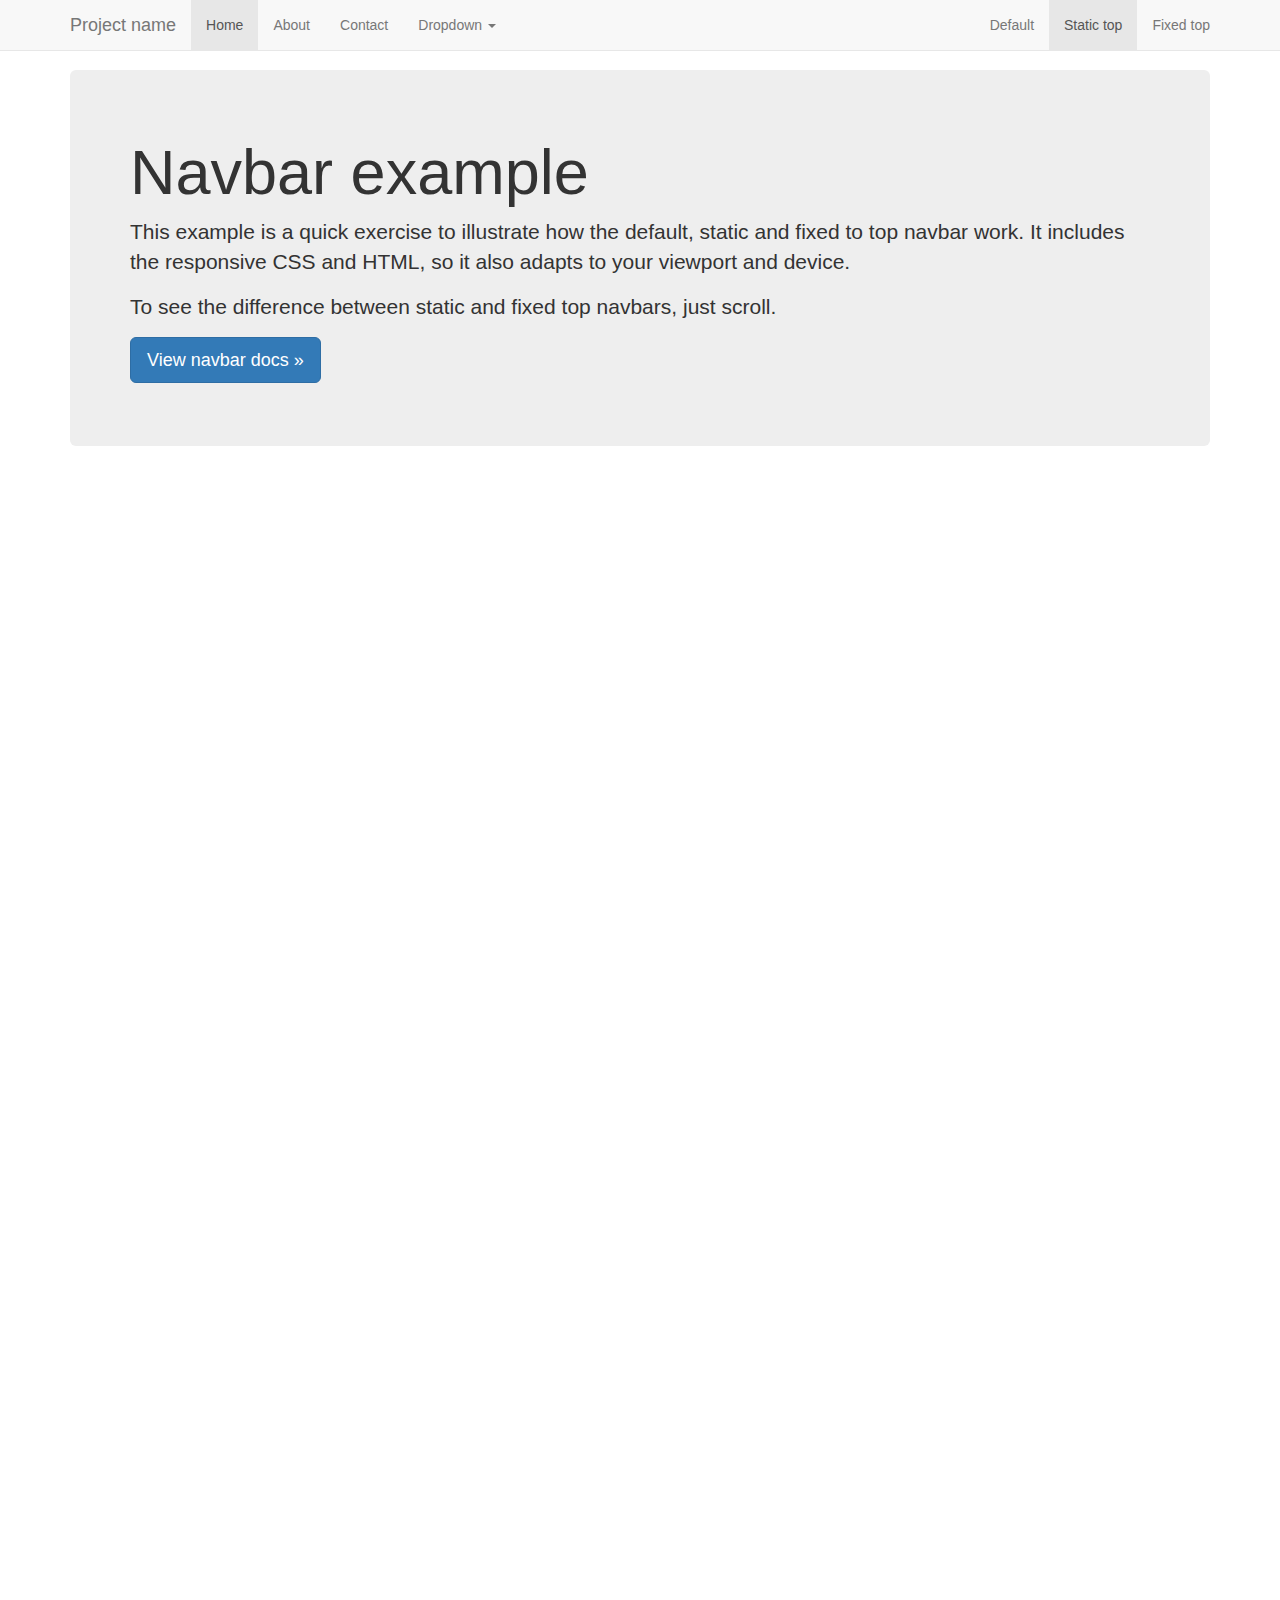
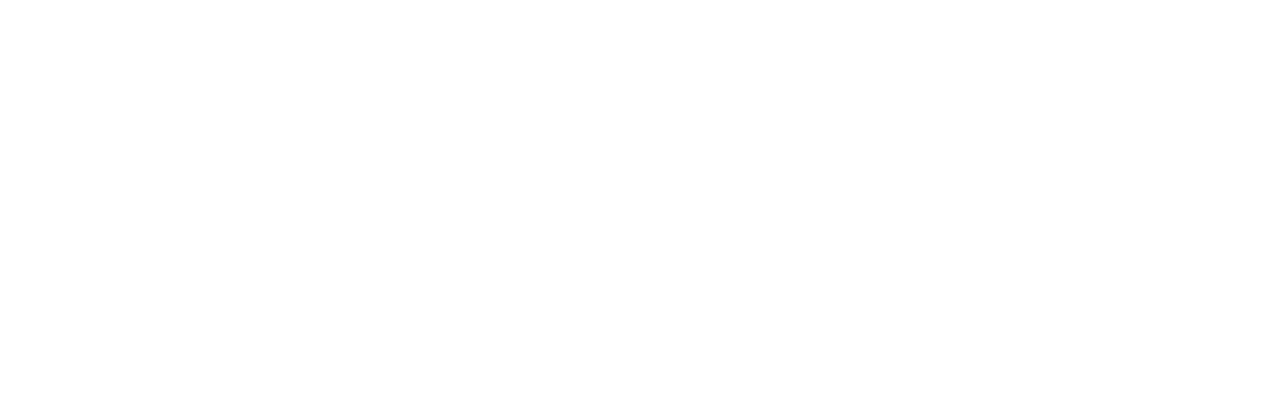
<file: bootstrap-3.3.7/docs/examples/navbar-static-top/index.html>
<!DOCTYPE html>
<html lang="en">
  <head>
    <meta charset="utf-8">
    <meta http-equiv="X-UA-Compatible" content="IE=edge">
    <meta name="viewport" content="width=device-width, initial-scale=1">
    <!-- The above 3 meta tags *must* come first in the head; any other head content must come *after* these tags -->
    <meta name="description" content="">
    <meta name="author" content="">
    <link rel="icon" href="../../favicon.ico">

    <title>Static Top Navbar Example for Bootstrap</title>

    <!-- Bootstrap core CSS -->
    <link href="../../dist/css/bootstrap.min.css" rel="stylesheet">

    <!-- IE10 viewport hack for Surface/desktop Windows 8 bug -->
    <link href="../../assets/css/ie10-viewport-bug-workaround.css" rel="stylesheet">

    <!-- Custom styles for this template -->
    <link href="navbar-static-top.css" rel="stylesheet">

    <!-- Just for debugging purposes. Don't actually copy these 2 lines! -->
    <!--[if lt IE 9]><script src="../../assets/js/ie8-responsive-file-warning.js"></script><![endif]-->
    <script src="../../assets/js/ie-emulation-modes-warning.js"></script>

    <!-- HTML5 shim and Respond.js for IE8 support of HTML5 elements and media queries -->
    <!--[if lt IE 9]>
      <script src="https://oss.maxcdn.com/html5shiv/3.7.3/html5shiv.min.js"></script>
      <script src="https://oss.maxcdn.com/respond/1.4.2/respond.min.js"></script>
    <![endif]-->
  </head>

  <body>

    <!-- Static navbar -->
    <nav class="navbar navbar-default navbar-static-top">
      <div class="container">
        <div class="navbar-header">
          <button type="button" class="navbar-toggle collapsed" data-toggle="collapse" data-target="#navbar" aria-expanded="false" aria-controls="navbar">
            <span class="sr-only">Toggle navigation</span>
            <span class="icon-bar"></span>
            <span class="icon-bar"></span>
            <span class="icon-bar"></span>
          </button>
          <a class="navbar-brand" href="#">Project name</a>
        </div>
        <div id="navbar" class="navbar-collapse collapse">
          <ul class="nav navbar-nav">
            <li class="active"><a href="#">Home</a></li>
            <li><a href="#about">About</a></li>
            <li><a href="#contact">Contact</a></li>
            <li class="dropdown">
              <a href="#" class="dropdown-toggle" data-toggle="dropdown" role="button" aria-haspopup="true" aria-expanded="false">Dropdown <span class="caret"></span></a>
              <ul class="dropdown-menu">
                <li><a href="#">Action</a></li>
                <li><a href="#">Another action</a></li>
                <li><a href="#">Something else here</a></li>
                <li role="separator" class="divider"></li>
                <li class="dropdown-header">Nav header</li>
                <li><a href="#">Separated link</a></li>
                <li><a href="#">One more separated link</a></li>
              </ul>
            </li>
          </ul>
          <ul class="nav navbar-nav navbar-right">
            <li><a href="../navbar/">Default</a></li>
            <li class="active"><a href="./">Static top <span class="sr-only">(current)</span></a></li>
            <li><a href="../navbar-fixed-top/">Fixed top</a></li>
          </ul>
        </div><!--/.nav-collapse -->
      </div>
    </nav>


    <div class="container">

      <!-- Main component for a primary marketing message or call to action -->
      <div class="jumbotron">
        <h1>Navbar example</h1>
        <p>This example is a quick exercise to illustrate how the default, static and fixed to top navbar work. It includes the responsive CSS and HTML, so it also adapts to your viewport and device.</p>
        <p>To see the difference between static and fixed top navbars, just scroll.</p>
        <p>
          <a class="btn btn-lg btn-primary" href="../../components/#navbar" role="button">View navbar docs &raquo;</a>
        </p>
      </div>

    </div> <!-- /container -->


    <!-- Bootstrap core JavaScript
    ================================================== -->
    <!-- Placed at the end of the document so the pages load faster -->
    <script src="https://ajax.googleapis.com/ajax/libs/jquery/1.12.4/jquery.min.js"></script>
    <script>window.jQuery || document.write('<script src="../../assets/js/vendor/jquery.min.js"><\/script>')</script>
    <script src="../../dist/js/bootstrap.min.js"></script>
    <!-- IE10 viewport hack for Surface/desktop Windows 8 bug -->
    <script src="../../assets/js/ie10-viewport-bug-workaround.js"></script>
  </body>
</html>
</file>
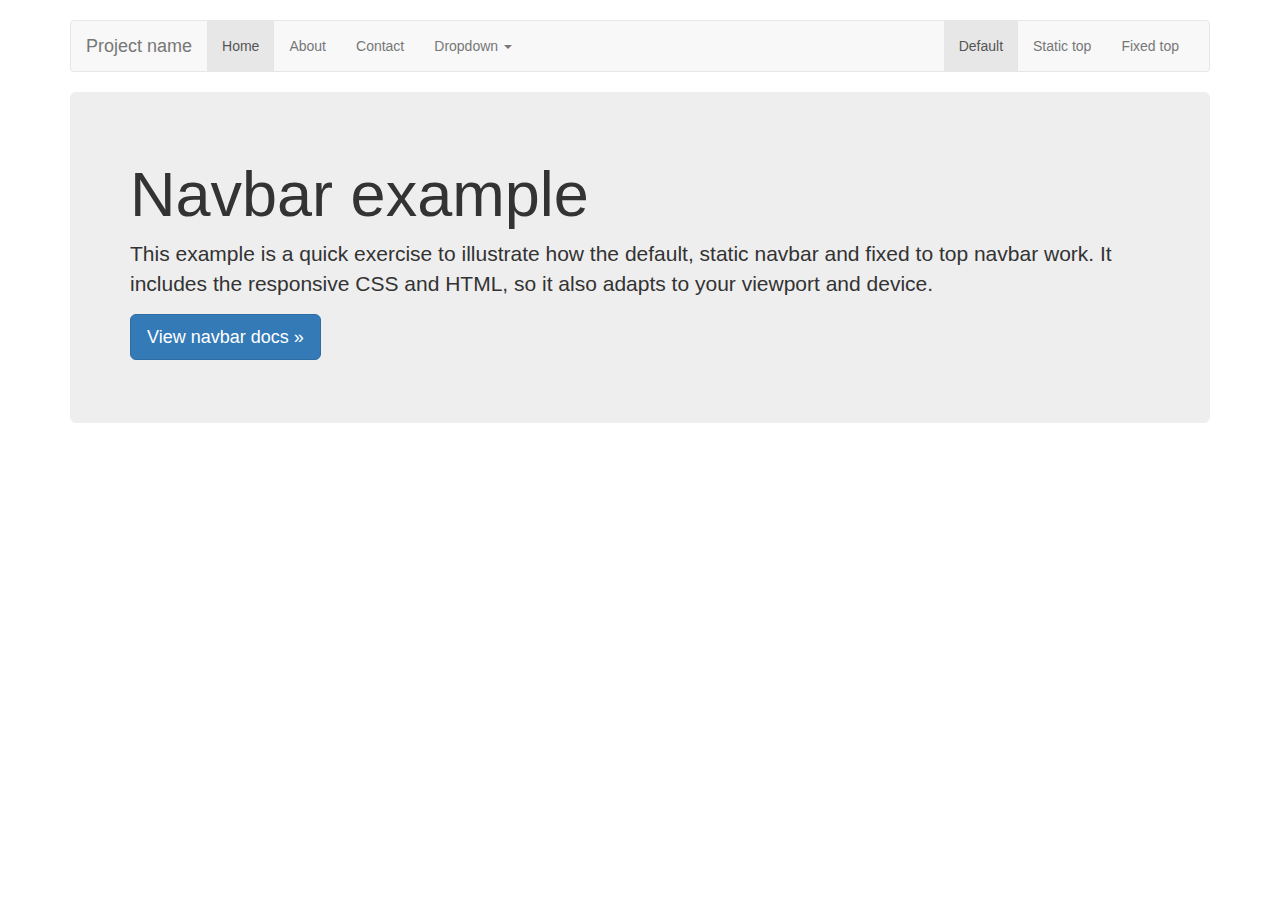
<file: bootstrap-3.3.7/docs/examples/navbar/index.html>
<!DOCTYPE html>
<html lang="en">
  <head>
    <meta charset="utf-8">
    <meta http-equiv="X-UA-Compatible" content="IE=edge">
    <meta name="viewport" content="width=device-width, initial-scale=1">
    <!-- The above 3 meta tags *must* come first in the head; any other head content must come *after* these tags -->
    <meta name="description" content="">
    <meta name="author" content="">
    <link rel="icon" href="../../favicon.ico">

    <title>Navbar Template for Bootstrap</title>

    <!-- Bootstrap core CSS -->
    <link href="../../dist/css/bootstrap.min.css" rel="stylesheet">

    <!-- IE10 viewport hack for Surface/desktop Windows 8 bug -->
    <link href="../../assets/css/ie10-viewport-bug-workaround.css" rel="stylesheet">

    <!-- Custom styles for this template -->
    <link href="navbar.css" rel="stylesheet">

    <!-- Just for debugging purposes. Don't actually copy these 2 lines! -->
    <!--[if lt IE 9]><script src="../../assets/js/ie8-responsive-file-warning.js"></script><![endif]-->
    <script src="../../assets/js/ie-emulation-modes-warning.js"></script>

    <!-- HTML5 shim and Respond.js for IE8 support of HTML5 elements and media queries -->
    <!--[if lt IE 9]>
      <script src="https://oss.maxcdn.com/html5shiv/3.7.3/html5shiv.min.js"></script>
      <script src="https://oss.maxcdn.com/respond/1.4.2/respond.min.js"></script>
    <![endif]-->
  </head>

  <body>

    <div class="container">

      <!-- Static navbar -->
      <nav class="navbar navbar-default">
        <div class="container-fluid">
          <div class="navbar-header">
            <button type="button" class="navbar-toggle collapsed" data-toggle="collapse" data-target="#navbar" aria-expanded="false" aria-controls="navbar">
              <span class="sr-only">Toggle navigation</span>
              <span class="icon-bar"></span>
              <span class="icon-bar"></span>
              <span class="icon-bar"></span>
            </button>
            <a class="navbar-brand" href="#">Project name</a>
          </div>
          <div id="navbar" class="navbar-collapse collapse">
            <ul class="nav navbar-nav">
              <li class="active"><a href="#">Home</a></li>
              <li><a href="#">About</a></li>
              <li><a href="#">Contact</a></li>
              <li class="dropdown">
                <a href="#" class="dropdown-toggle" data-toggle="dropdown" role="button" aria-haspopup="true" aria-expanded="false">Dropdown <span class="caret"></span></a>
                <ul class="dropdown-menu">
                  <li><a href="#">Action</a></li>
                  <li><a href="#">Another action</a></li>
                  <li><a href="#">Something else here</a></li>
                  <li role="separator" class="divider"></li>
                  <li class="dropdown-header">Nav header</li>
                  <li><a href="#">Separated link</a></li>
                  <li><a href="#">One more separated link</a></li>
                </ul>
              </li>
            </ul>
            <ul class="nav navbar-nav navbar-right">
              <li class="active"><a href="./">Default <span class="sr-only">(current)</span></a></li>
              <li><a href="../navbar-static-top/">Static top</a></li>
              <li><a href="../navbar-fixed-top/">Fixed top</a></li>
            </ul>
          </div><!--/.nav-collapse -->
        </div><!--/.container-fluid -->
      </nav>

      <!-- Main component for a primary marketing message or call to action -->
      <div class="jumbotron">
        <h1>Navbar example</h1>
        <p>This example is a quick exercise to illustrate how the default, static navbar and fixed to top navbar work. It includes the responsive CSS and HTML, so it also adapts to your viewport and device.</p>
        <p>
          <a class="btn btn-lg btn-primary" href="../../components/#navbar" role="button">View navbar docs &raquo;</a>
        </p>
      </div>

    </div> <!-- /container -->


    <!-- Bootstrap core JavaScript
    ================================================== -->
    <!-- Placed at the end of the document so the pages load faster -->
    <script src="https://ajax.googleapis.com/ajax/libs/jquery/1.12.4/jquery.min.js"></script>
    <script>window.jQuery || document.write('<script src="../../assets/js/vendor/jquery.min.js"><\/script>')</script>
    <script src="../../dist/js/bootstrap.min.js"></script>
    <!-- IE10 viewport hack for Surface/desktop Windows 8 bug -->
    <script src="../../assets/js/ie10-viewport-bug-workaround.js"></script>
  </body>
</html>
</file>
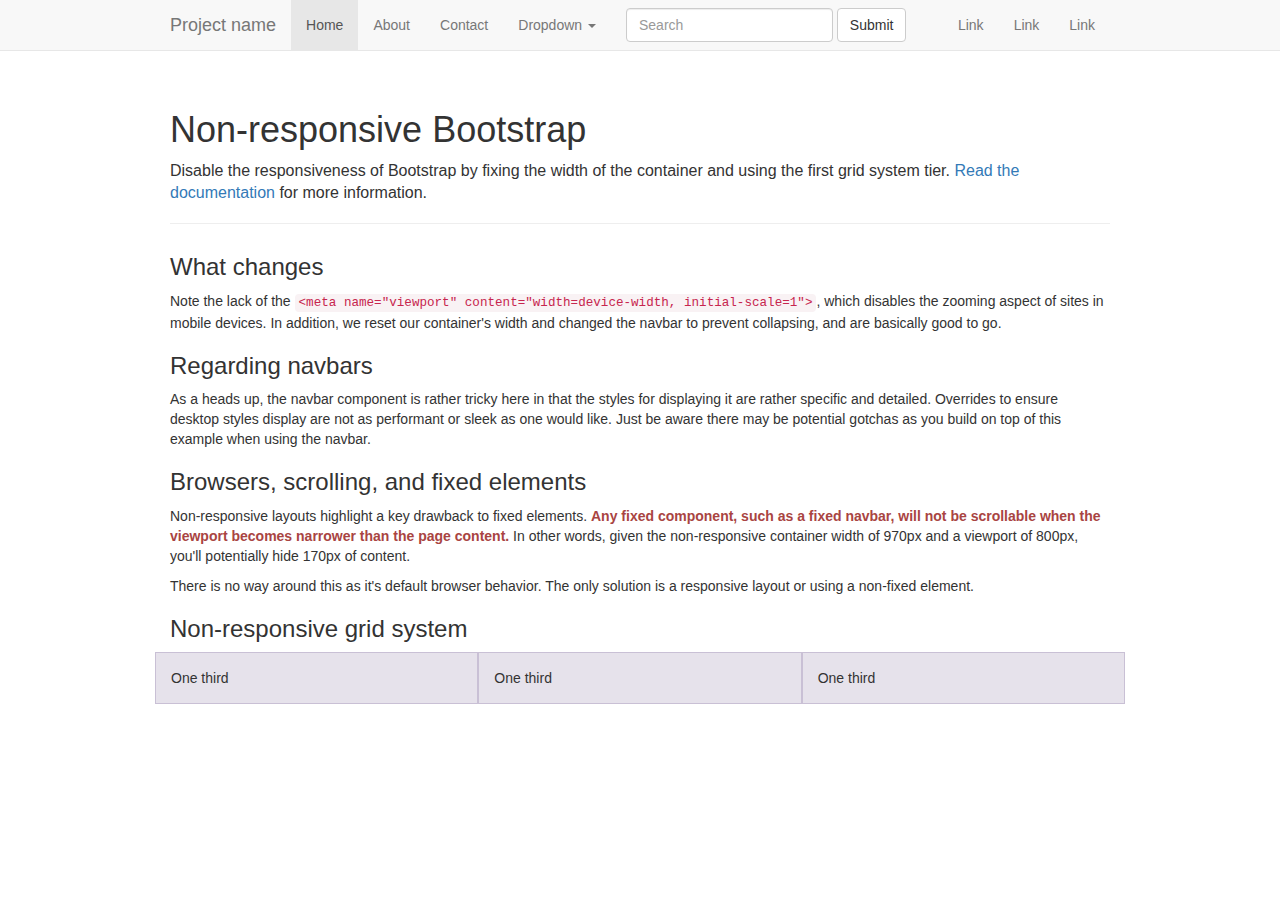
<file: bootstrap-3.3.7/docs/examples/non-responsive/index.html>
<!DOCTYPE html>
<html lang="en">
  <head>
    <meta charset="utf-8">
    <meta http-equiv="X-UA-Compatible" content="IE=edge">
    <!-- The above 2 meta tags *must* come first in the head; any other head content must come *after* these tags -->
    <meta name="description" content="">
    <meta name="author" content="">

    <!-- Note there is no responsive meta tag here -->

    <link rel="icon" href="../../favicon.ico">

    <title>Non-responsive Template for Bootstrap</title>

    <!-- Bootstrap core CSS -->
    <link href="../../dist/css/bootstrap.min.css" rel="stylesheet">

    <!-- IE10 viewport hack for Surface/desktop Windows 8 bug -->
    <link href="../../assets/css/ie10-viewport-bug-workaround.css" rel="stylesheet">

    <!-- Custom styles for this template -->
    <link href="non-responsive.css" rel="stylesheet">

    <!-- Just for debugging purposes. Don't actually copy these 2 lines! -->
    <!--[if lt IE 9]><script src="../../assets/js/ie8-responsive-file-warning.js"></script><![endif]-->
    <script src="../../assets/js/ie-emulation-modes-warning.js"></script>

    <!-- HTML5 shim and Respond.js for IE8 support of HTML5 elements and media queries -->
    <!--[if lt IE 9]>
      <script src="https://oss.maxcdn.com/html5shiv/3.7.3/html5shiv.min.js"></script>
      <script src="https://oss.maxcdn.com/respond/1.4.2/respond.min.js"></script>
    <![endif]-->
  </head>

  <body>

    <!-- Fixed navbar -->
    <nav class="navbar navbar-default navbar-fixed-top">
      <div class="container">
        <div class="navbar-header">
          <!-- The mobile navbar-toggle button can be safely removed since you do not need it in a non-responsive implementation -->
          <a class="navbar-brand" href="#">Project name</a>
        </div>
        <!-- Note that the .navbar-collapse and .collapse classes have been removed from the #navbar -->
        <div id="navbar">
          <ul class="nav navbar-nav">
            <li class="active"><a href="#">Home</a></li>
            <li><a href="#about">About</a></li>
            <li><a href="#contact">Contact</a></li>
            <li class="dropdown">
              <a href="#" class="dropdown-toggle" data-toggle="dropdown" role="button" aria-haspopup="true" aria-expanded="false">Dropdown <span class="caret"></span></a>
              <ul class="dropdown-menu">
                <li><a href="#">Action</a></li>
                <li><a href="#">Another action</a></li>
                <li><a href="#">Something else here</a></li>
                <li role="separator" class="divider"></li>
                <li class="dropdown-header">Nav header</li>
                <li><a href="#">Separated link</a></li>
                <li><a href="#">One more separated link</a></li>
              </ul>
            </li>
          </ul>
          <form class="navbar-form navbar-left">
            <div class="form-group">
              <input type="text" class="form-control" placeholder="Search">
            </div>
            <button type="submit" class="btn btn-default">Submit</button>
          </form>
          <ul class="nav navbar-nav navbar-right">
            <li><a href="#">Link</a></li>
            <li><a href="#">Link</a></li>
            <li><a href="#">Link</a></li>
          </ul>
        </div><!--/.nav-collapse -->
      </div>
    </nav>

    <div class="container">

      <div class="page-header">
        <h1>Non-responsive Bootstrap</h1>
        <p class="lead">Disable the responsiveness of Bootstrap by fixing the width of the container and using the first grid system tier. <a href="http://getbootstrap.com/getting-started/#disable-responsive">Read the documentation</a> for more information.</p>
      </div>

      <h3>What changes</h3>
      <p>Note the lack of the <code>&lt;meta name="viewport" content="width=device-width, initial-scale=1"&gt;</code>, which disables the zooming aspect of sites in mobile devices. In addition, we reset our container's width and changed the navbar to prevent collapsing, and are basically good to go.</p>

      <h3>Regarding navbars</h3>
      <p>As a heads up, the navbar component is rather tricky here in that the styles for displaying it are rather specific and detailed. Overrides to ensure desktop styles display are not as performant or sleek as one would like. Just be aware there may be potential gotchas as you build on top of this example when using the navbar.</p>

      <h3>Browsers, scrolling, and fixed elements</h3>
      <p>Non-responsive layouts highlight a key drawback to fixed elements. <strong class="text-danger">Any fixed component, such as a fixed navbar, will not be scrollable when the viewport becomes narrower than the page content.</strong> In other words, given the non-responsive container width of 970px and a viewport of 800px, you'll potentially hide 170px of content.</p>
      <p>There is no way around this as it's default browser behavior. The only solution is a responsive layout or using a non-fixed element.</p>

      <h3>Non-responsive grid system</h3>
      <div class="row">
        <div class="col-xs-4">One third</div>
        <div class="col-xs-4">One third</div>
        <div class="col-xs-4">One third</div>
      </div>

    </div> <!-- /container -->


    <!-- Bootstrap core JavaScript
    ================================================== -->
    <!-- Placed at the end of the document so the pages load faster -->
    <script src="https://ajax.googleapis.com/ajax/libs/jquery/1.12.4/jquery.min.js"></script>
    <script>window.jQuery || document.write('<script src="../../assets/js/vendor/jquery.min.js"><\/script>')</script>
    <script src="../../dist/js/bootstrap.min.js"></script>
    <!-- IE10 viewport hack for Surface/desktop Windows 8 bug -->
    <script src="../../assets/js/ie10-viewport-bug-workaround.js"></script>
  </body>
</html>
</file>
<file: style.css>
*{
    margin: 0;
    padding: 0;
}

.row
{
    max-width: 1140px;
    margin: 0 auto;
}

body
{
    font-family: tahoma;
}

.hero
{
    position: absolute;
    width: 1140px;
    top: 50%;
    left: 50%;
    transform: translate(-50%,-50%);
    
}

header
{
    background-image:linear-gradient(rgba(0,0,0,0.7),rgba(0,0,0,0.7)),url(img/title.jpg);
    height: 100vh;
    background-position: center;
    background-size: cover;
    background-attachment: fixed;
}

h1
{
    color:white;
}

.main-nav
{
    list-style: none;
    float: right;
    margin-top: 60px;
}

.main-nav li
{
    display: inline-block;
    margin-left: 20px;
}

.main-nav li a
{
    color: white;
    text-decoration: none;
    font-size:90%;
    font-weight: bold;
}

.main-nav li a:hover
{
    color:aqua;
    border-bottom: 2px solid aqua;
    transition: all 0.5s ease-in;
    padding: 15px 0;
    
}

.logo img
{
    height: 100px;
    float: left;
    margin-top: 30px;
}

.btn
{
    border: 1px solid aqua;
    padding: 10px 30px;
    color: aqua;
    text-decoration: none;
    border-radius: 12px;
    margin-right: 15px;
}

.button-awesome
{
    margin-top: 40px;
}

.btn-half
{
    background-color: aqua;
    color: black;
}

.btn-full:hover
{
    background-color: aqua;
    color: black;
    transition: all 0.5s ease-in;
}

.features
{
    margin-bottom: 70px;
}

.copy
{
    width: 45%;
    margin-left: 45%;
    margin-bottom: 20px;
    margin-top: 15px;
    text-align: justify;
}

h3:after
{
    width: 100px;
    height: 2px;
    background-color: aqua;
    display: block;
    content: "";
    margin: 0 auto;
    margin-top: 20px;
    
}

.showimg img
{
    position: absolute;
    height: 300px;
    float: left;
    
    margin-left: 80px;
    margin-bottom: 30px;
}

.contact
{
    
    background: gray;
}

.contact h4
{
    color: aliceblue;
   
    margin-bottom: 30px;
}

.arranging
{
    color: aliceblue;
}



.arrange
{
    width: 2px;
    height: 200px;
    background-color: aqua;
    display: block;
    content: "";
    margin: 0 auto;
    margin-top: 20px;
}

.list-view
{
    
    float: left;
}

.list-view li a
{
    color: white;
    text-decoration: none;
    font-size:90%;
    font-weight:normal;
}

.follow
{
    background: #fff;
    padding: 10px;
    margin: 15px;
}

.contact-info .fa
{
    margin: 10px;
    color: #007bff;
    font-weight: bold;
    
}

.copyright
{
    height: 30px;
    background: black;
    color: aliceblue;
}
</file>
<file: bootstrap-3.3.7/docs/examples/blog/blog.css>
/*
 * Globals
 */

body {
  font-family: Georgia, "Times New Roman", Times, serif;
  color: #555;
}

h1, .h1,
h2, .h2,
h3, .h3,
h4, .h4,
h5, .h5,
h6, .h6 {
  margin-top: 0;
  font-family: "Helvetica Neue", Helvetica, Arial, sans-serif;
  font-weight: normal;
  color: #333;
}


/*
 * Override Bootstrap's default container.
 */

@media (min-width: 1200px) {
  .container {
    width: 970px;
  }
}


/*
 * Masthead for nav
 */

.blog-masthead {
  background-color: #428bca;
  -webkit-box-shadow: inset 0 -2px 5px rgba(0,0,0,.1);
          box-shadow: inset 0 -2px 5px rgba(0,0,0,.1);
}

/* Nav links */
.blog-nav-item {
  position: relative;
  display: inline-block;
  padding: 10px;
  font-weight: 500;
  color: #cdddeb;
}
.blog-nav-item:hover,
.blog-nav-item:focus {
  color: #fff;
  text-decoration: none;
}

/* Active state gets a caret at the bottom */
.blog-nav .active {
  color: #fff;
}
.blog-nav .active:after {
  position: absolute;
  bottom: 0;
  left: 50%;
  width: 0;
  height: 0;
  margin-left: -5px;
  vertical-align: middle;
  content: " ";
  border-right: 5px solid transparent;
  border-bottom: 5px solid;
  border-left: 5px solid transparent;
}


/*
 * Blog name and description
 */

.blog-header {
  padding-top: 20px;
  padding-bottom: 20px;
}
.blog-title {
  margin-top: 30px;
  margin-bottom: 0;
  font-size: 60px;
  font-weight: normal;
}
.blog-description {
  font-size: 20px;
  color: #999;
}


/*
 * Main column and sidebar layout
 */

.blog-main {
  font-size: 18px;
  line-height: 1.5;
}

/* Sidebar modules for boxing content */
.sidebar-module {
  padding: 15px;
  margin: 0 -15px 15px;
}
.sidebar-module-inset {
  padding: 15px;
  background-color: #f5f5f5;
  border-radius: 4px;
}
.sidebar-module-inset p:last-child,
.sidebar-module-inset ul:last-child,
.sidebar-module-inset ol:last-child {
  margin-bottom: 0;
}


/* Pagination */
.pager {
  margin-bottom: 60px;
  text-align: left;
}
.pager > li > a {
  width: 140px;
  padding: 10px 20px;
  text-align: center;
  border-radius: 30px;
}


/*
 * Blog posts
 */

.blog-post {
  margin-bottom: 60px;
}
.blog-post-title {
  margin-bottom: 5px;
  font-size: 40px;
}
.blog-post-meta {
  margin-bottom: 20px;
  color: #999;
}


/*
 * Footer
 */

.blog-footer {
  padding: 40px 0;
  color: #999;
  text-align: center;
  background-color: #f9f9f9;
  border-top: 1px solid #e5e5e5;
}
.blog-footer p:last-child {
  margin-bottom: 0;
}
</file>
<file: bootstrap-3.3.7/docs/examples/carousel/carousel.css>
/* GLOBAL STYLES
-------------------------------------------------- */
/* Padding below the footer and lighter body text */

body {
  padding-bottom: 40px;
  color: #5a5a5a;
}


/* CUSTOMIZE THE NAVBAR
-------------------------------------------------- */

/* Special class on .container surrounding .navbar, used for positioning it into place. */
.navbar-wrapper {
  position: absolute;
  top: 0;
  right: 0;
  left: 0;
  z-index: 20;
}

/* Flip around the padding for proper display in narrow viewports */
.navbar-wrapper > .container {
  padding-right: 0;
  padding-left: 0;
}
.navbar-wrapper .navbar {
  padding-right: 15px;
  padding-left: 15px;
}
.navbar-wrapper .navbar .container {
  width: auto;
}


/* CUSTOMIZE THE CAROUSEL
-------------------------------------------------- */

/* Carousel base class */
.carousel {
  height: 500px;
  margin-bottom: 60px;
}
/* Since positioning the image, we need to help out the caption */
.carousel-caption {
  z-index: 10;
}

/* Declare heights because of positioning of img element */
.carousel .item {
  height: 500px;
  background-color: #777;
}
.carousel-inner > .item > img {
  position: absolute;
  top: 0;
  left: 0;
  min-width: 100%;
  height: 500px;
}


/* MARKETING CONTENT
-------------------------------------------------- */

/* Center align the text within the three columns below the carousel */
.marketing .col-lg-4 {
  margin-bottom: 20px;
  text-align: center;
}
.marketing h2 {
  font-weight: normal;
}
.marketing .col-lg-4 p {
  margin-right: 10px;
  margin-left: 10px;
}


/* Featurettes
------------------------- */

.featurette-divider {
  margin: 80px 0; /* Space out the Bootstrap <hr> more */
}

/* Thin out the marketing headings */
.featurette-heading {
  font-weight: 300;
  line-height: 1;
  letter-spacing: -1px;
}


/* RESPONSIVE CSS
-------------------------------------------------- */

@media (min-width: 768px) {
  /* Navbar positioning foo */
  .navbar-wrapper {
    margin-top: 20px;
  }
  .navbar-wrapper .container {
    padding-right: 15px;
    padding-left: 15px;
  }
  .navbar-wrapper .navbar {
    padding-right: 0;
    padding-left: 0;
  }

  /* The navbar becomes detached from the top, so we round the corners */
  .navbar-wrapper .navbar {
    border-radius: 4px;
  }

  /* Bump up size of carousel content */
  .carousel-caption p {
    margin-bottom: 20px;
    font-size: 21px;
    line-height: 1.4;
  }

  .featurette-heading {
    font-size: 50px;
  }
}

@media (min-width: 992px) {
  .featurette-heading {
    margin-top: 120px;
  }
}
</file>
<file: bootstrap-3.3.7/docs/examples/cover/cover.css>
/*
 * Globals
 */

/* Links */
a,
a:focus,
a:hover {
  color: #fff;
}

/* Custom default button */
.btn-default,
.btn-default:hover,
.btn-default:focus {
  color: #333;
  text-shadow: none; /* Prevent inheritance from `body` */
  background-color: #fff;
  border: 1px solid #fff;
}


/*
 * Base structure
 */

html,
body {
  height: 100%;
  background-color: #333;
}
body {
  color: #fff;
  text-align: center;
  text-shadow: 0 1px 3px rgba(0,0,0,.5);
}

/* Extra markup and styles for table-esque vertical and horizontal centering */
.site-wrapper {
  display: table;
  width: 100%;
  height: 100%; /* For at least Firefox */
  min-height: 100%;
  -webkit-box-shadow: inset 0 0 100px rgba(0,0,0,.5);
          box-shadow: inset 0 0 100px rgba(0,0,0,.5);
}
.site-wrapper-inner {
  display: table-cell;
  vertical-align: top;
}
.cover-container {
  margin-right: auto;
  margin-left: auto;
}

/* Padding for spacing */
.inner {
  padding: 30px;
}


/*
 * Header
 */
.masthead-brand {
  margin-top: 10px;
  margin-bottom: 10px;
}

.masthead-nav > li {
  display: inline-block;
}
.masthead-nav > li + li {
  margin-left: 20px;
}
.masthead-nav > li > a {
  padding-right: 0;
  padding-left: 0;
  font-size: 16px;
  font-weight: bold;
  color: #fff; /* IE8 proofing */
  color: rgba(255,255,255,.75);
  border-bottom: 2px solid transparent;
}
.masthead-nav > li > a:hover,
.masthead-nav > li > a:focus {
  background-color: transparent;
  border-bottom-color: #a9a9a9;
  border-bottom-color: rgba(255,255,255,.25);
}
.masthead-nav > .active > a,
.masthead-nav > .active > a:hover,
.masthead-nav > .active > a:focus {
  color: #fff;
  border-bottom-color: #fff;
}

@media (min-width: 768px) {
  .masthead-brand {
    float: left;
  }
  .masthead-nav {
    float: right;
  }
}


/*
 * Cover
 */

.cover {
  padding: 0 20px;
}
.cover .btn-lg {
  padding: 10px 20px;
  font-weight: bold;
}


/*
 * Footer
 */

.mastfoot {
  color: #999; /* IE8 proofing */
  color: rgba(255,255,255,.5);
}


/*
 * Affix and center
 */

@media (min-width: 768px) {
  /* Pull out the header and footer */
  .masthead {
    position: fixed;
    top: 0;
  }
  .mastfoot {
    position: fixed;
    bottom: 0;
  }
  /* Start the vertical centering */
  .site-wrapper-inner {
    vertical-align: middle;
  }
  /* Handle the widths */
  .masthead,
  .mastfoot,
  .cover-container {
    width: 100%; /* Must be percentage or pixels for horizontal alignment */
  }
}

@media (min-width: 992px) {
  .masthead,
  .mastfoot,
  .cover-container {
    width: 700px;
  }
}
</file>
<file: bootstrap-3.3.7/docs/examples/dashboard/dashboard.css>
/*
 * Base structure
 */

/* Move down content because we have a fixed navbar that is 50px tall */
body {
  padding-top: 50px;
}


/*
 * Global add-ons
 */

.sub-header {
  padding-bottom: 10px;
  border-bottom: 1px solid #eee;
}

/*
 * Top navigation
 * Hide default border to remove 1px line.
 */
.navbar-fixed-top {
  border: 0;
}

/*
 * Sidebar
 */

/* Hide for mobile, show later */
.sidebar {
  display: none;
}
@media (min-width: 768px) {
  .sidebar {
    position: fixed;
    top: 51px;
    bottom: 0;
    left: 0;
    z-index: 1000;
    display: block;
    padding: 20px;
    overflow-x: hidden;
    overflow-y: auto; /* Scrollable contents if viewport is shorter than content. */
    background-color: #f5f5f5;
    border-right: 1px solid #eee;
  }
}

/* Sidebar navigation */
.nav-sidebar {
  margin-right: -21px; /* 20px padding + 1px border */
  margin-bottom: 20px;
  margin-left: -20px;
}
.nav-sidebar > li > a {
  padding-right: 20px;
  padding-left: 20px;
}
.nav-sidebar > .active > a,
.nav-sidebar > .active > a:hover,
.nav-sidebar > .active > a:focus {
  color: #fff;
  background-color: #428bca;
}


/*
 * Main content
 */

.main {
  padding: 20px;
}
@media (min-width: 768px) {
  .main {
    padding-right: 40px;
    padding-left: 40px;
  }
}
.main .page-header {
  margin-top: 0;
}


/*
 * Placeholder dashboard ideas
 */

.placeholders {
  margin-bottom: 30px;
  text-align: center;
}
.placeholders h4 {
  margin-bottom: 0;
}
.placeholder {
  margin-bottom: 20px;
}
.placeholder img {
  display: inline-block;
  border-radius: 50%;
}
</file>
<file: bootstrap-3.3.7/docs/examples/grid/grid.css>
h4 {
  margin-top: 25px;
}
.row {
  margin-bottom: 20px;
}
.row .row {
  margin-top: 10px;
  margin-bottom: 0;
}
[class*="col-"] {
  padding-top: 15px;
  padding-bottom: 15px;
  background-color: #eee;
  background-color: rgba(86,61,124,.15);
  border: 1px solid #ddd;
  border: 1px solid rgba(86,61,124,.2);
}

hr {
  margin-top: 40px;
  margin-bottom: 40px;
}
</file>
<file: bootstrap-3.3.7/docs/examples/jumbotron-narrow/jumbotron-narrow.css>
/* Space out content a bit */
body {
  padding-top: 20px;
  padding-bottom: 20px;
}

/* Everything but the jumbotron gets side spacing for mobile first views */
.header,
.marketing,
.footer {
  padding-right: 15px;
  padding-left: 15px;
}

/* Custom page header */
.header {
  padding-bottom: 20px;
  border-bottom: 1px solid #e5e5e5;
}
/* Make the masthead heading the same height as the navigation */
.header h3 {
  margin-top: 0;
  margin-bottom: 0;
  line-height: 40px;
}

/* Custom page footer */
.footer {
  padding-top: 19px;
  color: #777;
  border-top: 1px solid #e5e5e5;
}

/* Customize container */
@media (min-width: 768px) {
  .container {
    max-width: 730px;
  }
}
.container-narrow > hr {
  margin: 30px 0;
}

/* Main marketing message and sign up button */
.jumbotron {
  text-align: center;
  border-bottom: 1px solid #e5e5e5;
}
.jumbotron .btn {
  padding: 14px 24px;
  font-size: 21px;
}

/* Supporting marketing content */
.marketing {
  margin: 40px 0;
}
.marketing p + h4 {
  margin-top: 28px;
}

/* Responsive: Portrait tablets and up */
@media screen and (min-width: 768px) {
  /* Remove the padding we set earlier */
  .header,
  .marketing,
  .footer {
    padding-right: 0;
    padding-left: 0;
  }
  /* Space out the masthead */
  .header {
    margin-bottom: 30px;
  }
  /* Remove the bottom border on the jumbotron for visual effect */
  .jumbotron {
    border-bottom: 0;
  }
}
</file>
<file: bootstrap-3.3.7/docs/examples/jumbotron/jumbotron.css>
/* Move down content because we have a fixed navbar that is 50px tall */
body {
  padding-top: 50px;
  padding-bottom: 20px;
}
</file>
<file: bootstrap-3.3.7/docs/examples/justified-nav/justified-nav.css>
body {
  padding-top: 20px;
}

.footer {
  padding-top: 40px;
  padding-bottom: 40px;
  margin-top: 40px;
  border-top: 1px solid #eee;
}

/* Main marketing message and sign up button */
.jumbotron {
  text-align: center;
  background-color: transparent;
}
.jumbotron .btn {
  padding: 14px 24px;
  font-size: 21px;
}

/* Customize the nav-justified links to be fill the entire space of the .navbar */

.nav-justified {
  background-color: #eee;
  border: 1px solid #ccc;
  border-radius: 5px;
}
.nav-justified > li > a {
  padding-top: 15px;
  padding-bottom: 15px;
  margin-bottom: 0;
  font-weight: bold;
  color: #777;
  text-align: center;
  background-color: #e5e5e5; /* Old browsers */
  background-image: -webkit-gradient(linear, left top, left bottom, from(#f5f5f5), to(#e5e5e5));
  background-image: -webkit-linear-gradient(top, #f5f5f5 0%, #e5e5e5 100%);
  background-image:      -o-linear-gradient(top, #f5f5f5 0%, #e5e5e5 100%);
  background-image:         linear-gradient(to bottom, #f5f5f5 0%,#e5e5e5 100%);
  filter: progid:DXImageTransform.Microsoft.gradient( startColorstr='#f5f5f5', endColorstr='#e5e5e5',GradientType=0 ); /* IE6-9 */
  background-repeat: repeat-x; /* Repeat the gradient */
  border-bottom: 1px solid #d5d5d5;
}
.nav-justified > .active > a,
.nav-justified > .active > a:hover,
.nav-justified > .active > a:focus {
  background-color: #ddd;
  background-image: none;
  -webkit-box-shadow: inset 0 3px 7px rgba(0,0,0,.15);
          box-shadow: inset 0 3px 7px rgba(0,0,0,.15);
}
.nav-justified > li:first-child > a {
  border-radius: 5px 5px 0 0;
}
.nav-justified > li:last-child > a {
  border-bottom: 0;
  border-radius: 0 0 5px 5px;
}

@media (min-width: 768px) {
  .nav-justified {
    max-height: 52px;
  }
  .nav-justified > li > a {
    border-right: 1px solid #d5d5d5;
    border-left: 1px solid #fff;
  }
  .nav-justified > li:first-child > a {
    border-left: 0;
    border-radius: 5px 0 0 5px;
  }
  .nav-justified > li:last-child > a {
    border-right: 0;
    border-radius: 0 5px 5px 0;
  }
}

/* Responsive: Portrait tablets and up */
@media screen and (min-width: 768px) {
  /* Remove the padding we set earlier */
  .masthead,
  .marketing,
  .footer {
    padding-right: 0;
    padding-left: 0;
  }
}
</file>
<file: bootstrap-3.3.7/docs/examples/navbar-fixed-top/navbar-fixed-top.css>
body {
  min-height: 2000px;
  padding-top: 70px;
}
</file>
<file: bootstrap-3.3.7/docs/examples/navbar-static-top/navbar-static-top.css>
body {
  min-height: 2000px;
}

.navbar-static-top {
  margin-bottom: 19px;
}
</file>
<file: bootstrap-3.3.7/docs/examples/navbar/navbar.css>
body {
  padding-top: 20px;
  padding-bottom: 20px;
}

.navbar {
  margin-bottom: 20px;
}
</file>
<file: bootstrap-3.3.7/docs/examples/non-responsive/non-responsive.css>
/* Template-specific stuff
 *
 * Customizations just for the template; these are not necessary for anything
 * with disabling the responsiveness.
 */

/* Account for fixed navbar */
body {
  padding-top: 70px;
  padding-bottom: 30px;
}

body,
.navbar-fixed-top,
.navbar-fixed-bottom {
  min-width: 970px;
}

/* Don't let the lead text change font-size. */
.lead {
  font-size: 16px;
}

/* Finesse the page header spacing */
.page-header {
  margin-bottom: 30px;
}
.page-header .lead {
  margin-bottom: 10px;
}


/* Non-responsive overrides
 *
 * Utilize the following CSS to disable the responsive-ness of the container,
 * grid system, and navbar.
 */

/* Reset the container */
.container {
  width: 970px;
  max-width: none !important;
}

/* Demonstrate the grids */
.col-xs-4 {
  padding-top: 15px;
  padding-bottom: 15px;
  background-color: #eee;
  background-color: rgba(86,61,124,.15);
  border: 1px solid #ddd;
  border: 1px solid rgba(86,61,124,.2);
}

.container .navbar-header,
.container .navbar-collapse {
  margin-right: 0;
  margin-left: 0;
}

/* Always float the navbar header */
.navbar-header {
  float: left;
}

/* Undo the collapsing navbar */
.navbar-collapse {
  display: block !important;
  height: auto !important;
  padding-bottom: 0;
  overflow: visible !important;
  visibility: visible !important;
}

.navbar-toggle {
  display: none;
}
.navbar-collapse {
  border-top: 0;
}

.navbar-brand {
  margin-left: -15px;
}

/* Always apply the floated nav */
.navbar-nav {
  float: left;
  margin: 0;
}
.navbar-nav > li {
  float: left;
}
.navbar-nav > li > a {
  padding: 15px;
}

/* Redeclare since we override the float above */
.navbar-nav.navbar-right {
  float: right;
}

/* Undo custom dropdowns */
.navbar .navbar-nav .open .dropdown-menu {
  position: absolute;
  float: left;
  background-color: #fff;
  border: 1px solid #ccc;
  border: 1px solid rgba(0, 0, 0, .15);
  border-width: 0 1px 1px;
  border-radius: 0 0 4px 4px;
  -webkit-box-shadow: 0 6px 12px rgba(0, 0, 0, .175);
          box-shadow: 0 6px 12px rgba(0, 0, 0, .175);
}
.navbar-default .navbar-nav .open .dropdown-menu > li > a {
  color: #333;
}
.navbar .navbar-nav .open .dropdown-menu > li > a:hover,
.navbar .navbar-nav .open .dropdown-menu > li > a:focus,
.navbar .navbar-nav .open .dropdown-menu > .active > a,
.navbar .navbar-nav .open .dropdown-menu > .active > a:hover,
.navbar .navbar-nav .open .dropdown-menu > .active > a:focus {
  color: #fff !important;
  background-color: #428bca !important;
}
.navbar .navbar-nav .open .dropdown-menu > .disabled > a,
.navbar .navbar-nav .open .dropdown-menu > .disabled > a:hover,
.navbar .navbar-nav .open .dropdown-menu > .disabled > a:focus {
  color: #999 !important;
  background-color: transparent !important;
}

/* Undo form expansion */
.navbar-form {
  float: left;
  width: auto;
  padding-top: 0;
  padding-bottom: 0;
  margin-right: 0;
  margin-left: 0;
  border: 0;
  -webkit-box-shadow: none;
          box-shadow: none;
}

/* Copy-pasted from forms.less since we mixin the .form-inline styles. */
.navbar-form .form-group {
  display: inline-block;
  margin-bottom: 0;
  vertical-align: middle;
}

.navbar-form .form-control {
  display: inline-block;
  width: auto;
  vertical-align: middle;
}

.navbar-form .form-control-static {
  display: inline-block;
}

.navbar-form .input-group {
  display: inline-table;
  vertical-align: middle;
}

.navbar-form .input-group .input-group-addon,
.navbar-form .input-group .input-group-btn,
.navbar-form .input-group .form-control {
  width: auto;
}

.navbar-form .input-group > .form-control {
  width: 100%;
}

.navbar-form .control-label {
  margin-bottom: 0;
  vertical-align: middle;
}

.navbar-form .radio,
.navbar-form .checkbox {
  display: inline-block;
  margin-top: 0;
  margin-bottom: 0;
  vertical-align: middle;
}

.navbar-form .radio label,
.navbar-form .checkbox label {
  padding-left: 0;
}

.navbar-form .radio input[type="radio"],
.navbar-form .checkbox input[type="checkbox"] {
  position: relative;
  margin-left: 0;
}

.navbar-form .has-feedback .form-control-feedback {
  top: 0;
}

/* Undo inline form compaction on small screens */
.form-inline .form-group {
  display: inline-block;
  margin-bottom: 0;
  vertical-align: middle;
}

.form-inline .form-control {
  display: inline-block;
  width: auto;
  vertical-align: middle;
}

.form-inline .form-control-static {
  display: inline-block;
}

.form-inline .input-group {
  display: inline-table;
  vertical-align: middle;
}
.form-inline .input-group .input-group-addon,
.form-inline .input-group .input-group-btn,
.form-inline .input-group .form-control {
  width: auto;
}

.form-inline .input-group > .form-control {
  width: 100%;
}

.form-inline .control-label {
  margin-bottom: 0;
  vertical-align: middle;
}

.form-inline .radio,
.form-inline .checkbox {
  display: inline-block;
  margin-top: 0;
  margin-bottom: 0;
  vertical-align: middle;
}
.form-inline .radio label,
.form-inline .checkbox label {
  padding-left: 0;
}

.form-inline .radio input[type="radio"],
.form-inline .checkbox input[type="checkbox"] {
  position: relative;
  margin-left: 0;
}

.form-inline .has-feedback .form-control-feedback {
  top: 0;
}
</file>
<file: bootstrap-3.3.7/js/tests/vendor/qunit.css>
/*!
 * QUnit 1.22.0
 * https://qunitjs.com/
 *
 * Copyright jQuery Foundation and other contributors
 * Released under the MIT license
 * https://jquery.org/license
 *
 * Date: 2016-02-23T15:57Z
 */

/** Font Family and Sizes */

#qunit-tests, #qunit-header, #qunit-banner, #qunit-testrunner-toolbar, #qunit-filteredTest, #qunit-userAgent, #qunit-testresult {
	font-family: "Helvetica Neue Light", "HelveticaNeue-Light", "Helvetica Neue", Calibri, Helvetica, Arial, sans-serif;
}

#qunit-testrunner-toolbar, #qunit-filteredTest, #qunit-userAgent, #qunit-testresult, #qunit-tests li { font-size: small; }
#qunit-tests { font-size: smaller; }


/** Resets */

#qunit-tests, #qunit-header, #qunit-banner, #qunit-filteredTest, #qunit-userAgent, #qunit-testresult, #qunit-modulefilter {
	margin: 0;
	padding: 0;
}


/** Header */

#qunit-header {
	padding: 0.5em 0 0.5em 1em;

	color: #8699A4;
	background-color: #0D3349;

	font-size: 1.5em;
	line-height: 1em;
	font-weight: 400;

	border-radius: 5px 5px 0 0;
}

#qunit-header a {
	text-decoration: none;
	color: #C2CCD1;
}

#qunit-header a:hover,
#qunit-header a:focus {
	color: #FFF;
}

#qunit-testrunner-toolbar label {
	display: inline-block;
	padding: 0 0.5em 0 0.1em;
}

#qunit-banner {
	height: 5px;
}

#qunit-testrunner-toolbar {
	padding: 0.5em 1em 0.5em 1em;
	color: #5E740B;
	background-color: #EEE;
	overflow: hidden;
}

#qunit-filteredTest {
	padding: 0.5em 1em 0.5em 1em;
	background-color: #F4FF77;
	color: #366097;
}

#qunit-userAgent {
	padding: 0.5em 1em 0.5em 1em;
	background-color: #2B81AF;
	color: #FFF;
	text-shadow: rgba(0, 0, 0, 0.5) 2px 2px 1px;
}

#qunit-modulefilter-container {
	float: right;
	padding: 0.2em;
}

.qunit-url-config {
	display: inline-block;
	padding: 0.1em;
}

.qunit-filter {
	display: block;
	float: right;
	margin-left: 1em;
}

/** Tests: Pass/Fail */

#qunit-tests {
	list-style-position: inside;
}

#qunit-tests li {
	padding: 0.4em 1em 0.4em 1em;
	border-bottom: 1px solid #FFF;
	list-style-position: inside;
}

#qunit-tests > li {
	display: none;
}

#qunit-tests li.running,
#qunit-tests li.pass,
#qunit-tests li.fail,
#qunit-tests li.skipped {
	display: list-item;
}

#qunit-tests.hidepass {
	position: relative;
}

#qunit-tests.hidepass li.running,
#qunit-tests.hidepass li.pass {
	visibility: hidden;
	position: absolute;
	width:   0;
	height:  0;
	padding: 0;
	border:  0;
	margin:  0;
}

#qunit-tests li strong {
	cursor: pointer;
}

#qunit-tests li.skipped strong {
	cursor: default;
}

#qunit-tests li a {
	padding: 0.5em;
	color: #C2CCD1;
	text-decoration: none;
}

#qunit-tests li p a {
	padding: 0.25em;
	color: #6B6464;
}
#qunit-tests li a:hover,
#qunit-tests li a:focus {
	color: #000;
}

#qunit-tests li .runtime {
	float: right;
	font-size: smaller;
}

.qunit-assert-list {
	margin-top: 0.5em;
	padding: 0.5em;

	background-color: #FFF;

	border-radius: 5px;
}

.qunit-source {
	margin: 0.6em 0 0.3em;
}

.qunit-collapsed {
	display: none;
}

#qunit-tests table {
	border-collapse: collapse;
	margin-top: 0.2em;
}

#qunit-tests th {
	text-align: right;
	vertical-align: top;
	padding: 0 0.5em 0 0;
}

#qunit-tests td {
	vertical-align: top;
}

#qunit-tests pre {
	margin: 0;
	white-space: pre-wrap;
	word-wrap: break-word;
}

#qunit-tests del {
	background-color: #E0F2BE;
	color: #374E0C;
	text-decoration: none;
}

#qunit-tests ins {
	background-color: #FFCACA;
	color: #500;
	text-decoration: none;
}

/*** Test Counts */

#qunit-tests b.counts                       { color: #000; }
#qunit-tests b.passed                       { color: #5E740B; }
#qunit-tests b.failed                       { color: #710909; }

#qunit-tests li li {
	padding: 5px;
	background-color: #FFF;
	border-bottom: none;
	list-style-position: inside;
}

/*** Passing Styles */

#qunit-tests li li.pass {
	color: #3C510C;
	background-color: #FFF;
	border-left: 10px solid #C6E746;
}

#qunit-tests .pass                          { color: #528CE0; background-color: #D2E0E6; }
#qunit-tests .pass .test-name               { color: #366097; }

#qunit-tests .pass .test-actual,
#qunit-tests .pass .test-expected           { color: #999; }

#qunit-banner.qunit-pass                    { background-color: #C6E746; }

/*** Failing Styles */

#qunit-tests li li.fail {
	color: #710909;
	background-color: #FFF;
	border-left: 10px solid #EE5757;
	white-space: pre;
}

#qunit-tests > li:last-child {
	border-radius: 0 0 5px 5px;
}

#qunit-tests .fail                          { color: #000; background-color: #EE5757; }
#qunit-tests .fail .test-name,
#qunit-tests .fail .module-name             { color: #000; }

#qunit-tests .fail .test-actual             { color: #EE5757; }
#qunit-tests .fail .test-expected           { color: #008000; }

#qunit-banner.qunit-fail                    { background-color: #EE5757; }

/*** Skipped tests */

#qunit-tests .skipped {
	background-color: #EBECE9;
}

#qunit-tests .qunit-skipped-label {
	background-color: #F4FF77;
	display: inline-block;
	font-style: normal;
	color: #366097;
	line-height: 1.8em;
	padding: 0 0.5em;
	margin: -0.4em 0.4em -0.4em 0;
}

/** Result */

#qunit-testresult {
	padding: 0.5em 1em 0.5em 1em;

	color: #2B81AF;
	background-color: #D2E0E6;

	border-bottom: 1px solid #FFF;
}
#qunit-testresult .module-name {
	font-weight: 700;
}

/** Fixture */

#qunit-fixture {
	position: absolute;
	top: -10000px;
	left: -10000px;
	width: 1000px;
	height: 1000px;
}
</file>
<file: bootstrap-3.3.7/docs/assets/css/ie10-viewport-bug-workaround.css>
/*!
 * IE10 viewport hack for Surface/desktop Windows 8 bug
 * Copyright 2014-2015 Twitter, Inc.
 * Licensed under MIT (https://github.com/twbs/bootstrap/blob/master/LICENSE)
 */

/*
 * See the Getting Started docs for more information:
 * http://getbootstrap.com/getting-started/#support-ie10-width
 */
@-ms-viewport     { width: device-width; }
@-o-viewport      { width: device-width; }
@viewport         { width: device-width; }
</file>
